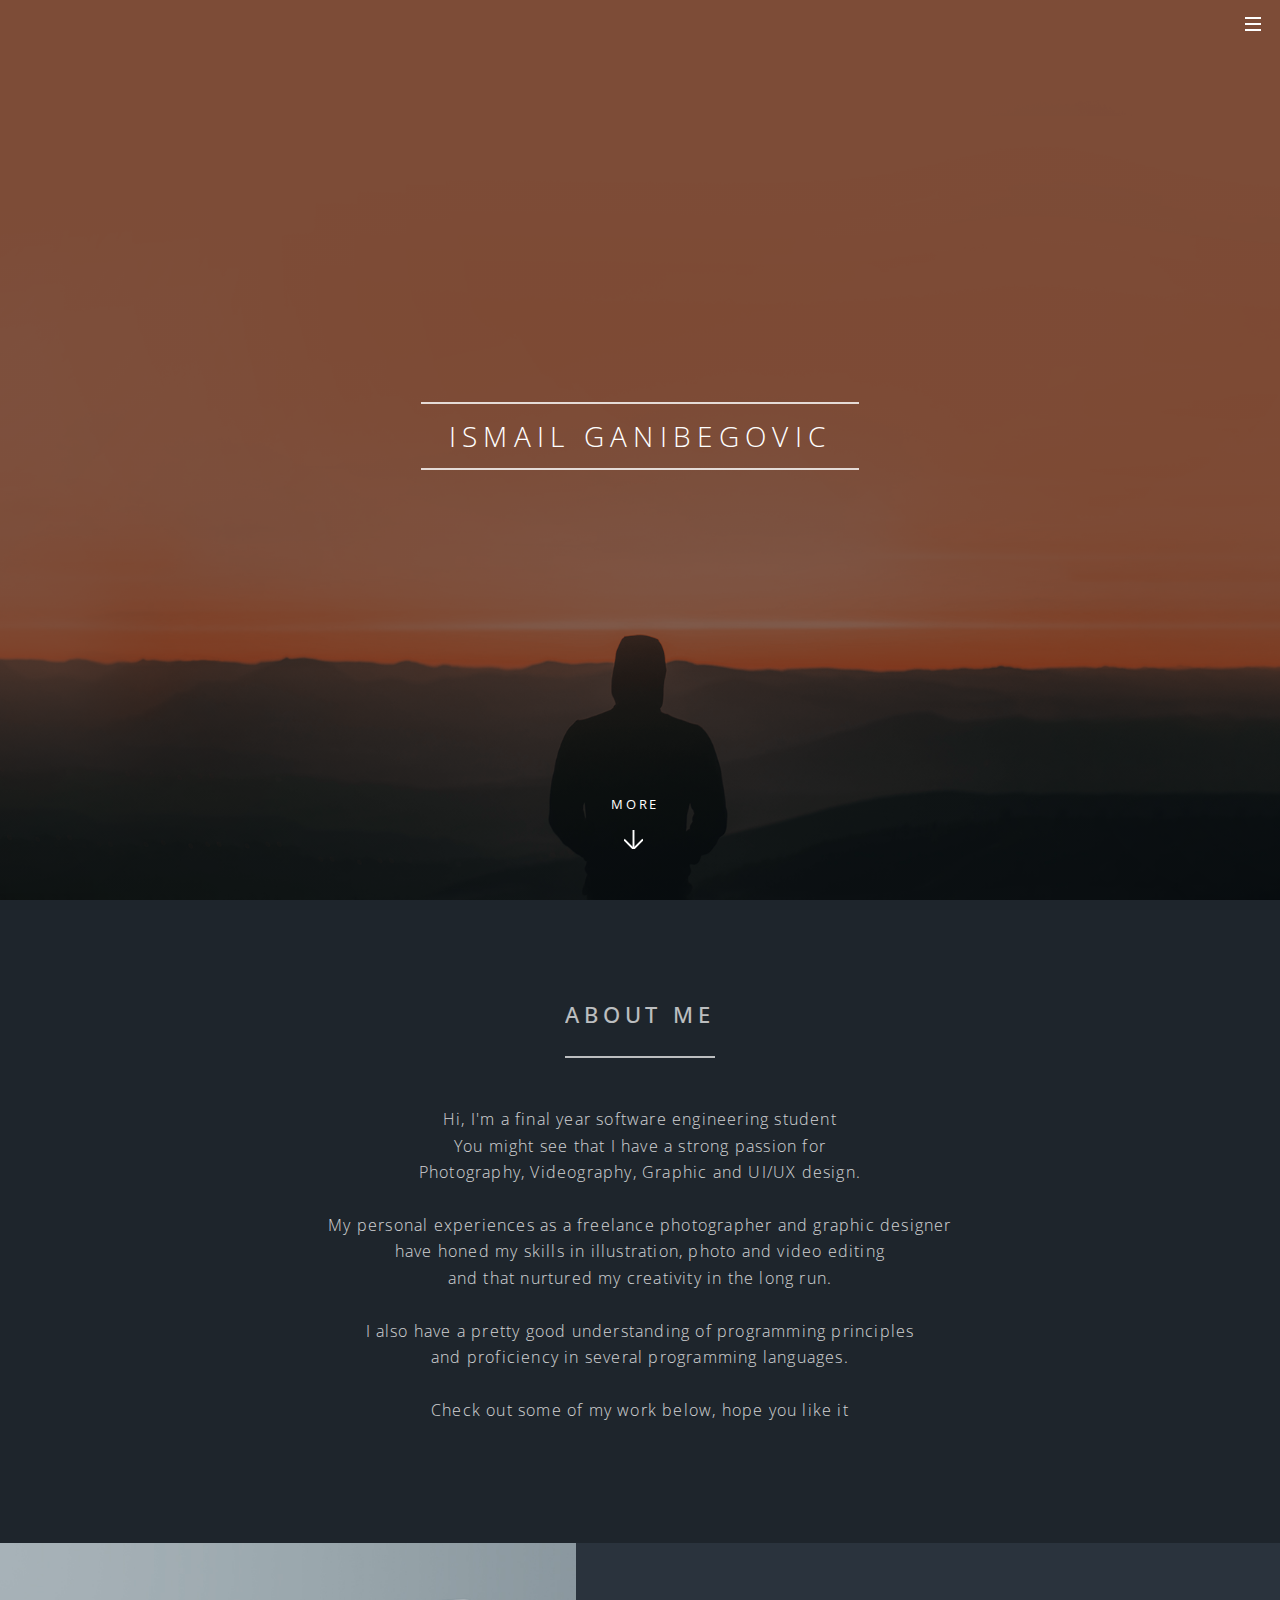
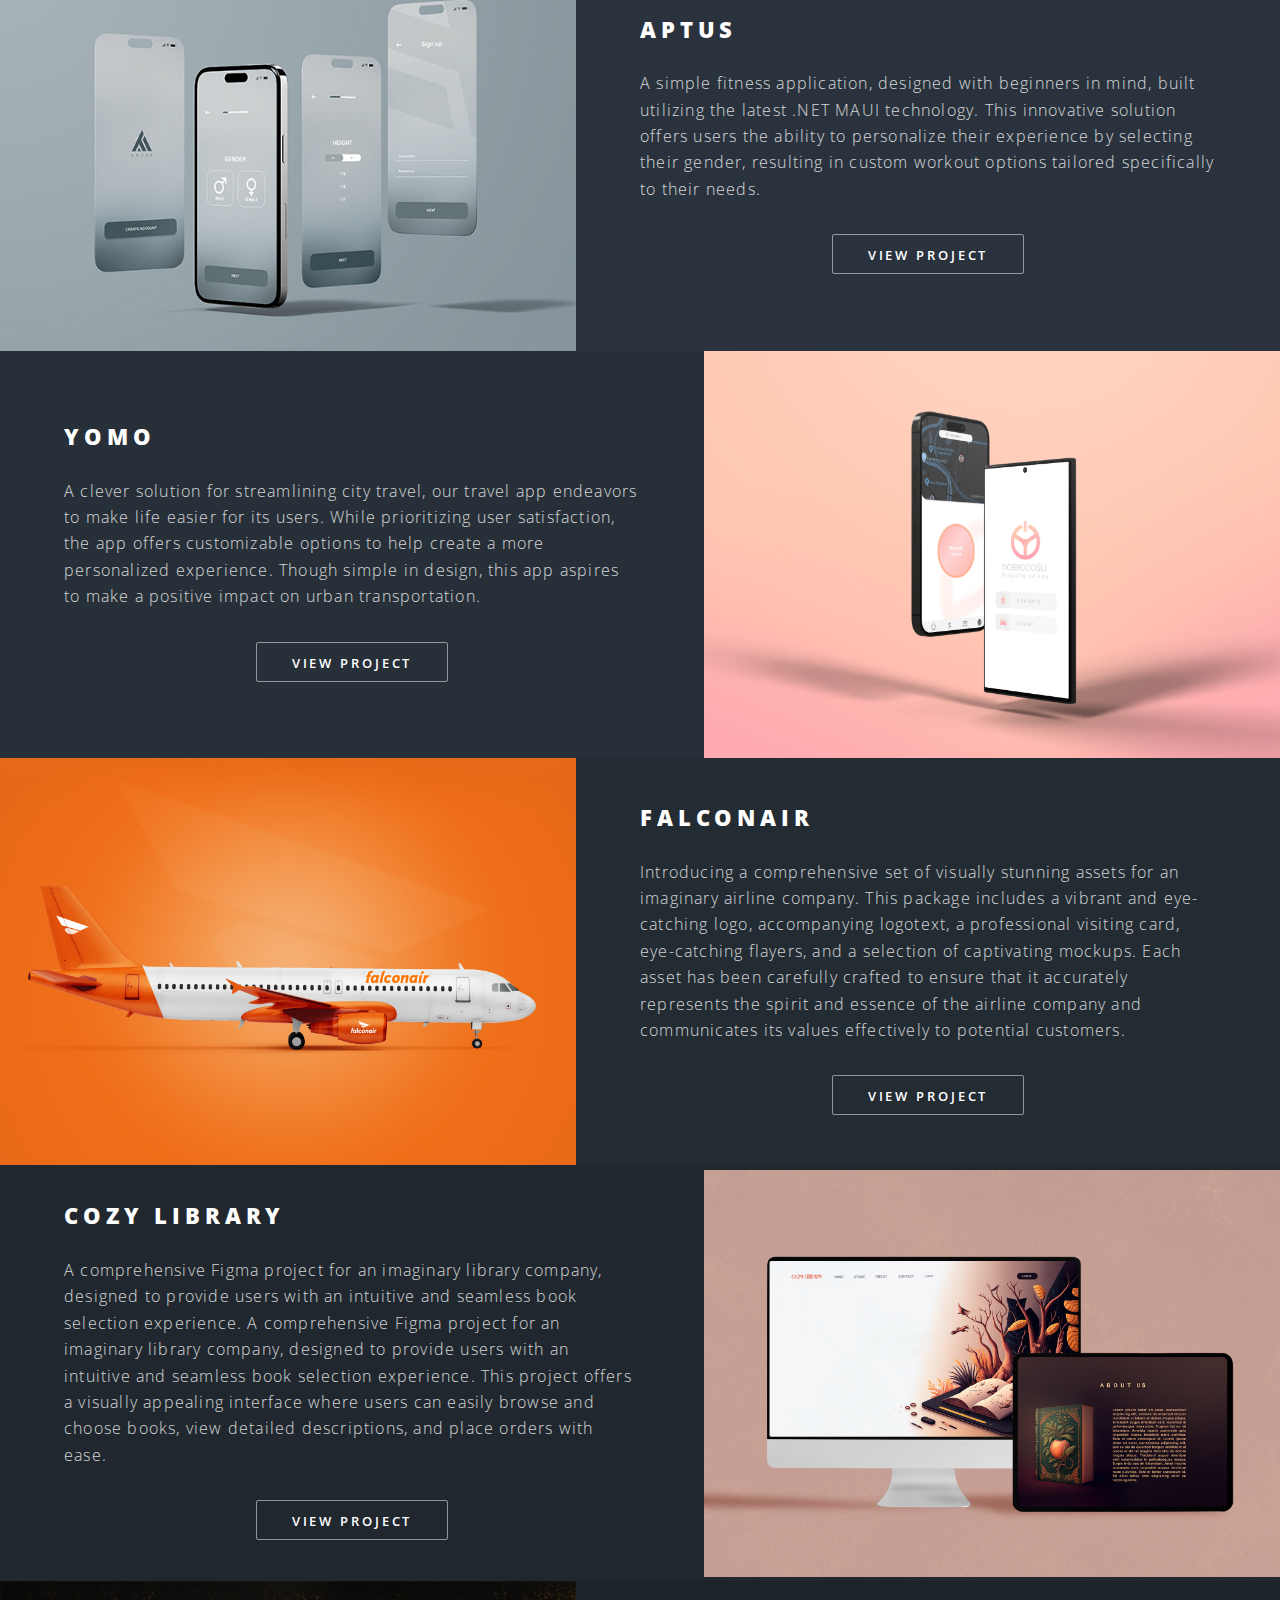
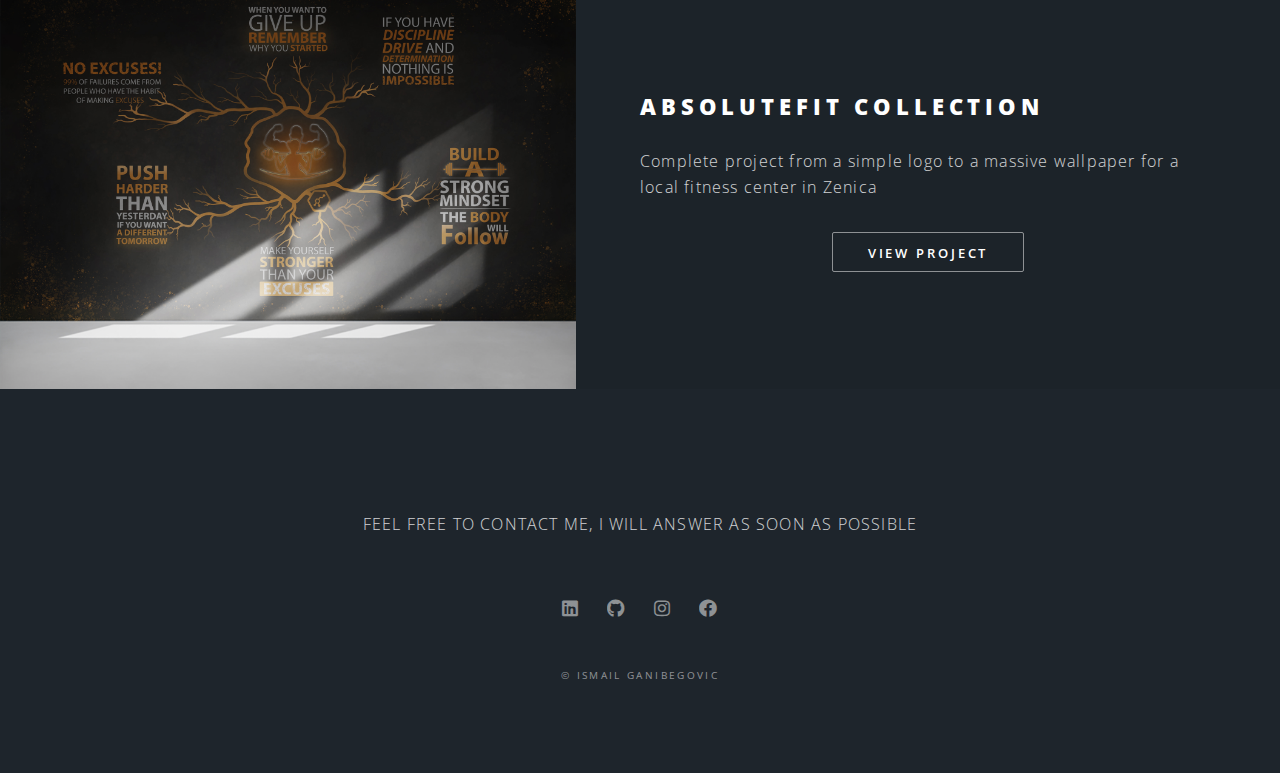
<file: index.html>
<!DOCTYPE html>
<html>
  <head>
    <link
      href="https://www.dafontfree.net/embed/YXZlcnRhLWRlbW8tcGUtZXh0cmFib2xkLWl0YWxpYyZkYXRhLzMxOC9hLzE5MTM5NS9BdmVydGFEZW1vUEUtRXh0cmFib2xkSXRhbGljLm90Zg"
      rel="stylesheet"
      type="text/css"
    />
    <title>IsmailGanibegovic</title>
    <meta charset="utf-8" />
    <meta
      name="viewport"
      content="width=device-width, initial-scale=1, user-scalable=no"
    />
    <link rel="stylesheet" href="assets/css/main.css" />
    <noscript
      ><link rel="stylesheet" href="assets/css/noscript.css"
    /></noscript>
  </head>
  <body class="landing is-preload">
    <!-- Page Wrapper -->
    <div id="page-wrapper">
      <!-- Header -->
      <header id="header" class="alt">
        <h1><a href="index.html">Ismail Ganibegovic</a></h1>
        <nav id="nav">
          <ul>
            <li class="special">
              <a href="#menu" class="menuToggle"><span></span></a>
              <div id="menu">
                <ul>
                  <li><a href="index.html">Home</a></li>
                  <li><a href="#one">About</a></li>
                  <li><a href="aptus.html">Aptus</a></li>
                  <li><a href="yomo.html">Yomo</a></li>
                  <li><a href="falconair.html">Falcon Air</a></li>
                  <li><a href="cozylibrary.html">Cozy Library</a></li>
                  <li><a href="absolutefit.html">Absolutefit</a></li>
                  <li><a href="#footer">Contact</a></li>
                </ul>
              </div>
            </li>
          </ul>
        </nav>
      </header>

      <!-- Banner -->
      <section id="banner">
        <div class="inner">
          <h2>Ismail Ganibegovic</h2>
          <!-- <ul class="actions special">
            <li><a href="#" class="button primary">Activate</a></li>
          </ul> -->
        </div>
        <a href="#one" class="more scrolly">MORE</a>
      </section>

      <!-- One -->
      <section
        id="one"
        class="wrapper style1 special"
        style="scroll-behavior: smooth"
      >
        <div class="inner">
          <header class="major">
            <h2>About Me<br /></h2>
            <p>
              <br />
              Hi, I'm a final year software engineering student<br />
              You might see that I have a strong passion for <br />
              Photography, Videography, Graphic and UI/UX design. <br />
              <br />
              My personal experiences as a freelance photographer and graphic
              designer<br />
              have honed my skills in illustration, photo and video editing
              <br />
              and that nurtured my creativity in the long run. <br />
              <br />
              I also have a pretty good understanding of programming
              principles<br />
              and proficiency in several programming languages.<br />
              <br />
              Check out some of my work below, hope you like it <br />
            </p>
          </header>
        </div>
      </section>

      <!-- Two -->
      <section id="two" class="wrapper alt style2">
        <section class="spotlight">
          <div class="image"><img src="images/pic01.jpg" alt="" /></div>
          <div class="content">
            <h2>Aptus</h2>
            <p>
              A simple fitness application, designed with beginners in mind,
              built utilizing the latest .NET MAUI technology. This innovative
              solution offers users the ability to personalize their experience
              by selecting their gender, resulting in custom workout options
              tailored specifically to their needs.
            </p>
            <ul class="actions special">
              <li>
                <a href="aptus.html" class="button primary">View Project</a>
              </li>
            </ul>
          </div>
        </section>

        <section class="spotlight">
          <div class="image"><img src="images/pic02.jpg" alt="" /></div>
          <div class="content">
            <h2>YOMO</h2>
            <p>
              A clever solution for streamlining city travel, our travel app
              endeavors to make life easier for its users. While prioritizing
              user satisfaction, the app offers customizable options to help
              create a more personalized experience. Though simple in design,
              this app aspires to make a positive impact on urban
              transportation.
            </p>
            <ul class="actions special">
              <li>
                <a href="yomo.html" class="button primary">View Project</a>
              </li>
            </ul>
          </div>
        </section>

        <section class="spotlight">
          <div class="image"><img src="images/pic03.jpg" alt="" /></div>
          <div class="content">
            <h2>FALCONAIR</h2>
            <p>
              Introducing a comprehensive set of visually stunning assets for an
              imaginary airline company. This package includes a vibrant and
              eye-catching logo, accompanying logotext, a professional visiting
              card, eye-catching flayers, and a selection of captivating
              mockups. Each asset has been carefully crafted to ensure that it
              accurately represents the spirit and essence of the airline
              company and communicates its values effectively to potential
              customers.
            </p>
            <ul class="actions special">
              <li>
                <a href="falconair.html" class="button primary">View Project</a>
              </li>
            </ul>
          </div>
        </section>

        <section class="spotlight">
          <div class="image"><img src="images/pic04.jpg" alt="" /></div>
          <div class="content">
            <h2>Cozy Library</h2>
            <p>
              A comprehensive Figma project for an imaginary library company,
              designed to provide users with an intuitive and seamless book
              selection experience. A comprehensive Figma project for an
              imaginary library company, designed to provide users with an
              intuitive and seamless book selection experience. This project
              offers a visually appealing interface where users can easily
              browse and choose books, view detailed descriptions, and place
              orders with ease.
            </p>

            <ul class="actions special">
              <li>
                <a href="cozylibrary.html" class="button primary"
                  >View Project</a
                >
              </li>
            </ul>
          </div>
        </section>

        <section class="spotlight">
          <div class="image"><img src="images/pic05.jpg" alt="" /></div>
          <div class="content">
            <h2>Absolutefit Collection</h2>
            <p>
              Complete project from a simple logo to a massive wallpaper for a
              local fitness center in Zenica
            </p>
            <ul class="actions special">
              <li>
                <a href="absolutefit.html" class="button primary"
                  >View Project</a
                >
              </li>
            </ul>
          </div>
        </section>
      </section>

      <!-- Footer -->
      <footer id="footer">
        <ul class="icons">
          <p>
            <br />
            FEEL FREE TO CONTACT ME, I WILL ANSWER AS SOON AS POSSIBLE <br />
            <br />
          </p>
          <li>
            <a
              href="https://www.linkedin.com/in/ismail-ganibegovi%C4%87/"
              class="icon brands fa-linkedin"
              ><span class="label">LinkedIn</span></a
            >
          </li>
          <li>
            <a
              href="https://github.com/GanibegovicIsmail"
              class="icon brands fa-github"
              ><span class="label">Facebook</span></a
            >
          </li>
          <li>
            <a
              href="https://www.instagram.com/ganibegovicismail/"
              class="icon brands fa-instagram"
              ><span class="label">Instagram</span></a
            >
          </li>
          <li>
            <a
              href="https://www.facebook.com/ganibegovicismail/"
              class="icon brands fa-facebook"
              ><span class="label">Facebook</span></a
            >
          </li>
        </ul>
        <ul class="copyright">
          <li>&copy; Ismail Ganibegovic</li>
        </ul>
      </footer>
    </div>

    <!-- Scripts -->
    <script src="assets/js/jquery.min.js"></script>
    <script src="assets/js/jquery.scrollex.min.js"></script>
    <script src="assets/js/jquery.scrolly.min.js"></script>
    <script src="assets/js/browser.min.js"></script>
    <script src="assets/js/breakpoints.min.js"></script>
    <script src="assets/js/util.js"></script>
    <script src="assets/js/main.js"></script>
  </body>
</html>
</file>
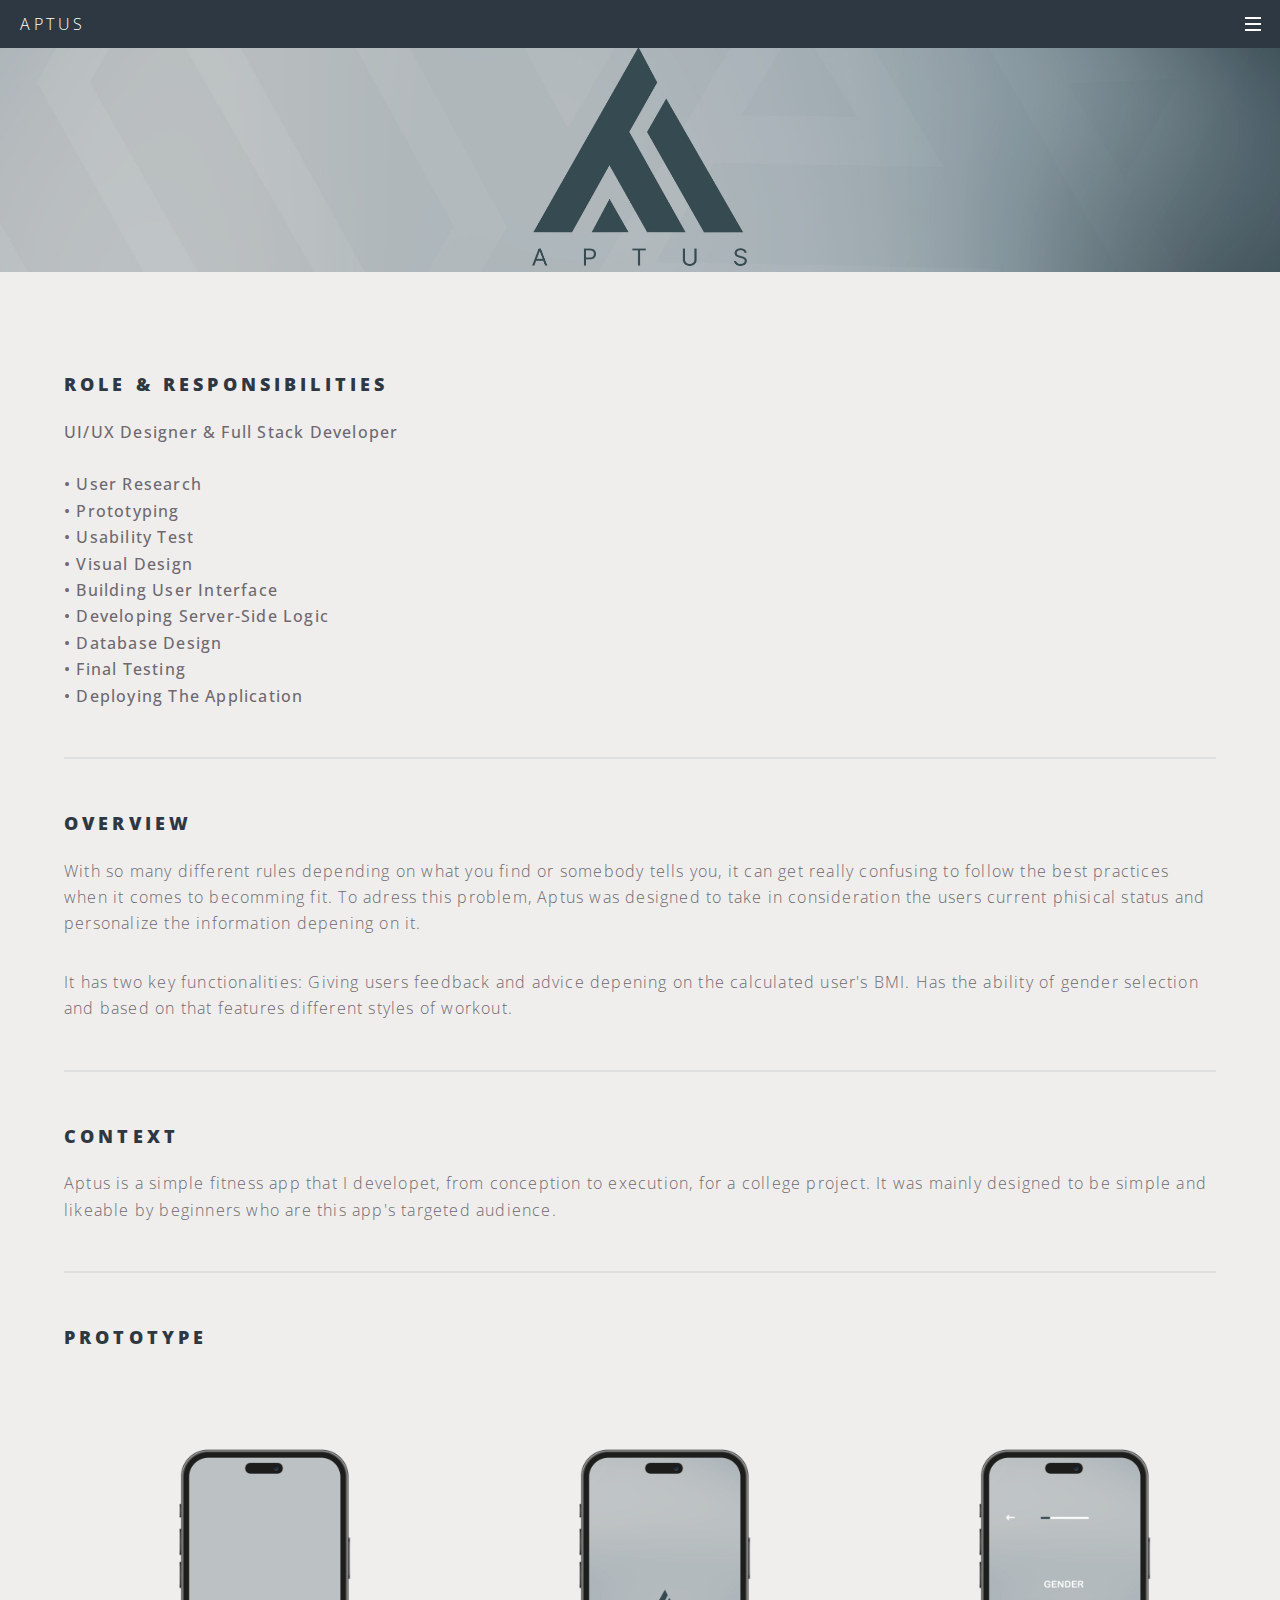
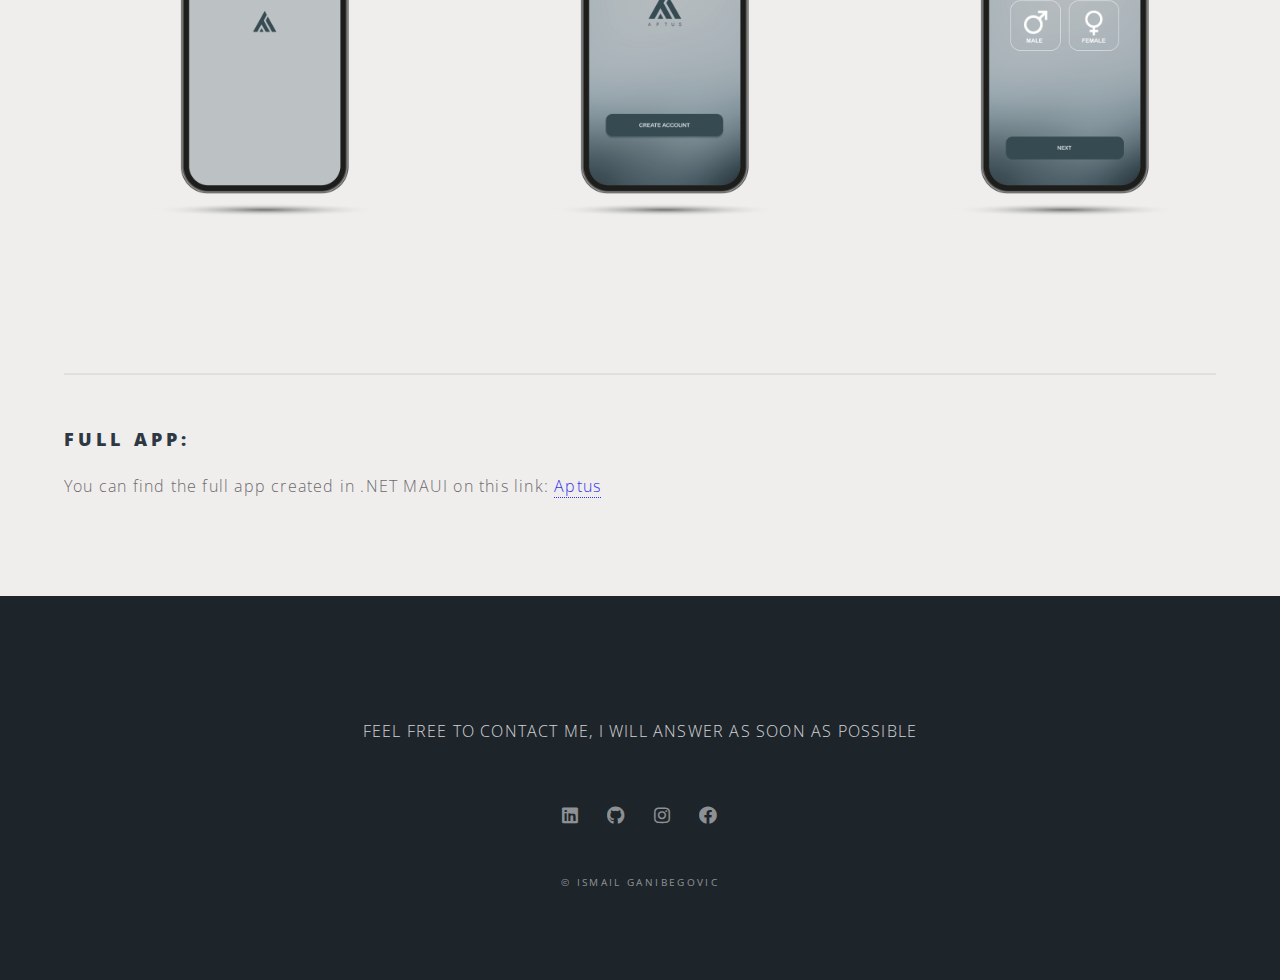
<file: aptus.html>
<!DOCTYPE html>
<html>
  <head>
    <style>
      @media only screen and (max-width: 767px) {
        header h2 {
          font-size: 1em;
        }
        header p {
          font-size: 1.2em;
        }
      }
      .aptusnaslov a {
        color: white;
      }

      .scrollable-images {
        display: flex;
        overflow-x: scroll;
        white-space: nowrap;
      }
      .scrollable-images::-webkit-scrollbar {
        width: 1px;
        height: 8px;
        background-color: #f5f5f5;
      }
      ::-webkit-scrollbar-thumb {
        background: rgb(229, 85, 109);
      }

      /* Handle on hover */
      ::-webkit-scrollbar-thumb:hover {
        background: #555;
      }
      .scrollable-images img {
        height: 400px;
        margin: 50px 0px 50px 0px;
        opacity: 1;
        transition: opacity 1s ease-in-out;
      }
      .scrollable-images img.scrolling {
        opacity: 0;
        animation: fadeOut 0.2 ease-in-out forwards;
      }
      @keyframes fadeOut {
        from {
          opacity: 1;
        }
        to {
          opacity: 0;
        }
      }
    </style>
    <title>IsmailGanibegovic</title>
    <meta charset="utf-8" />
    <meta
      name="viewport"
      content="width=device-width, initial-scale=1, user-scalable=no"
    />
    <link rel="stylesheet" href="assets/css/main.css" />
    <noscript
      ><link rel="stylesheet" href="assets/css/noscript.css"
    /></noscript>
  </head>
  <body class="is-preload">
    <!-- Page Wrapper -->
    <div id="page-wrapper">
      <!-- Header -->
      <header id="header">
        <h1 class="aptusnaslov"><a href="aptus.html">Aptus</a></h1>
        <nav id="nav">
          <ul>
            <li class="special">
              <a href="#menu" class="menuToggle"><span></span></a>
              <div id="menu">
                <ul>
                  <li><a href="index.html">Home</a></li>
                  <li><a href="index.html#one">About</a></li>
                  <li><a href="aptus.html">Aptus</a></li>
                  <li><a href="yomo.html">Yomo</a></li>
                  <li><a href="falconair.html">Falcon Air</a></li>
                  <li><a href="cozylibrary.html">Cozy Library</a></li>
                  <li><a href="absolutefit.html">Absolutefit</a></li>
                  <li><a href="#footer">Contact</a></li>
                </ul>
              </div>
            </li>
          </ul>
        </nav>
      </header>

      <!-- Main -->
      <article id="main">
        <header
          style="
            position: relative;
            background-image: url(images/aptusbanner.jpg);
            background-size: cover;
            scale: 100%;
          "
        ></header>
        <!-- 
        <header style="position: relative; border: none; background-color:rgb(255, 142, 161)">
          <img
            src="images/aptusbanner.jpg"
            style="width: 100%; height: 100%; max-width: 100%; max-height: 100%; border: none;"
          />
          <div
            style="
              position: absolute;
              top: 50%;
              left: 50%;
              transform: translate(-50%, -50%);
              text-align: center;
            "
          >
            <h2 style="margin: 0">APTUS</h2>
            <p style="margin: 0">Fitness App For Beginners</p>
          </div>
        </header>  -->

        <section class="wrapper style5">
          <div class="inner">
            <h3>Role & Responsibilities</h3>
            <p class="role">
              UI/UX Designer & Full Stack Developer <br />
              <br />
              • User Research <br />
              • Prototyping <br />
              • Usability Test <br />
              • Visual Design <br />
              • Building User Interface <br />
              • Developing Server-Side Logic <br />
              • Database Design <br />
              • Final Testing <br />
              • Deploying The Application
            </p>

            <hr />

            <h3>Overview</h3>
            <p class="overview">
              With so many different rules depending on what you find or
              somebody tells you, it can get really confusing to follow the best
              practices when it comes to becomming fit. To adress this problem,
              Aptus was designed to take in consideration the users current
              phisical status and personalize the information depening on it.
            </p>

            <p>
              It has two key functionalities: Giving users feedback and advice
              depening on the calculated user's BMI. Has the ability of gender
              selection and based on that features different styles of workout.
            </p>

            <hr />

            <h3>Context</h3>
            <p>
              Aptus is a simple fitness app that I developet, from conception to
              execution, for a college project. It was mainly designed to be
              simple and likeable by beginners who are this app's targeted
              audience.
            </p>

            <hr />

            <h3>Prototype</h3>

            <div class="scrollable-images">
              <img src="images/aptus1.jpg" alt="Image 1" />
              <img src="images/aptus2.jpg" alt="Image 2" />
              <img src="images/aptus3.jpg" alt="Image 3" />
              <img src="images/aptus4.jpg" alt="Image 4" />
              <img src="images/aptus5.jpg" alt="Image 5" />
              <img src="images/aptus6.jpg" alt="Image 6" />
              <img src="images/aptus7.jpg" alt="Image 7" />
              <img src="images/aptus8.jpg" alt="Image 8" />
              <img src="images/aptus9.jpg" alt="Image 9" />
              <img src="images/aptus10.jpg" alt="Image 10" />
              <img src="images/aptus11.jpg" alt="Image 10" />
              <img src="images/aptus12.jpg" alt="Image 10" />
            </div>

            <br />
            <br />
            <hr />
            <h3>Full App:</h3>
            <p>
              You can find the full app created in .NET MAUI on this link:
              <a
                class="link"
                href="https://github.com/GanibegovicIsmail/Aptus-Fitness-App"
                >Aptus</a
              >
            </p>
          </div>
        </section>
      </article>

      <!-- Footer -->
      <footer id="footer">
        <ul class="icons">
          <p>
            <br />
            FEEL FREE TO CONTACT ME, I WILL ANSWER AS SOON AS POSSIBLE<br />
            <br />
          </p>
          <li>
            <a
              href="https://www.linkedin.com/in/ismail-ganibegovi%C4%87/"
              class="icon brands fa-linkedin"
              ><span class="label">LinkedIn</span></a
            >
          </li>
          <li>
            <a
              href="https://github.com/GanibegovicIsmail"
              class="icon brands fa-github"
              ><span class="label">Github</span></a
            >
          </li>
          <li>
            <a
              href="https://www.facebook.com/ganibegovicismail/"
              class="icon brands fa-instagram"
              ><span class="label">Instagram</span></a
            >
          </li>
          <li>
            <a
              href="https://www.facebook.com/hemuli.7/"
              class="icon brands fa-facebook"
              ><span class="label">Facebook</span></a
            >
          </li>
        </ul>
        <ul class="copyright">
          <li>&copy; Ismail Ganibegovic</li>
        </ul>
      </footer>
    </div>

    <!-- Scripts -->
    <script src="assets/js/jquery.min.js"></script>
    <script src="assets/js/jquery.scrollex.min.js"></script>
    <script src="assets/js/jquery.scrolly.min.js"></script>
    <script src="assets/js/browser.min.js"></script>
    <script src="assets/js/breakpoints.min.js"></script>
    <script src="assets/js/util.js"></script>
    <script src="assets/js/main.js"></script>
  </body>
</html>
</file>
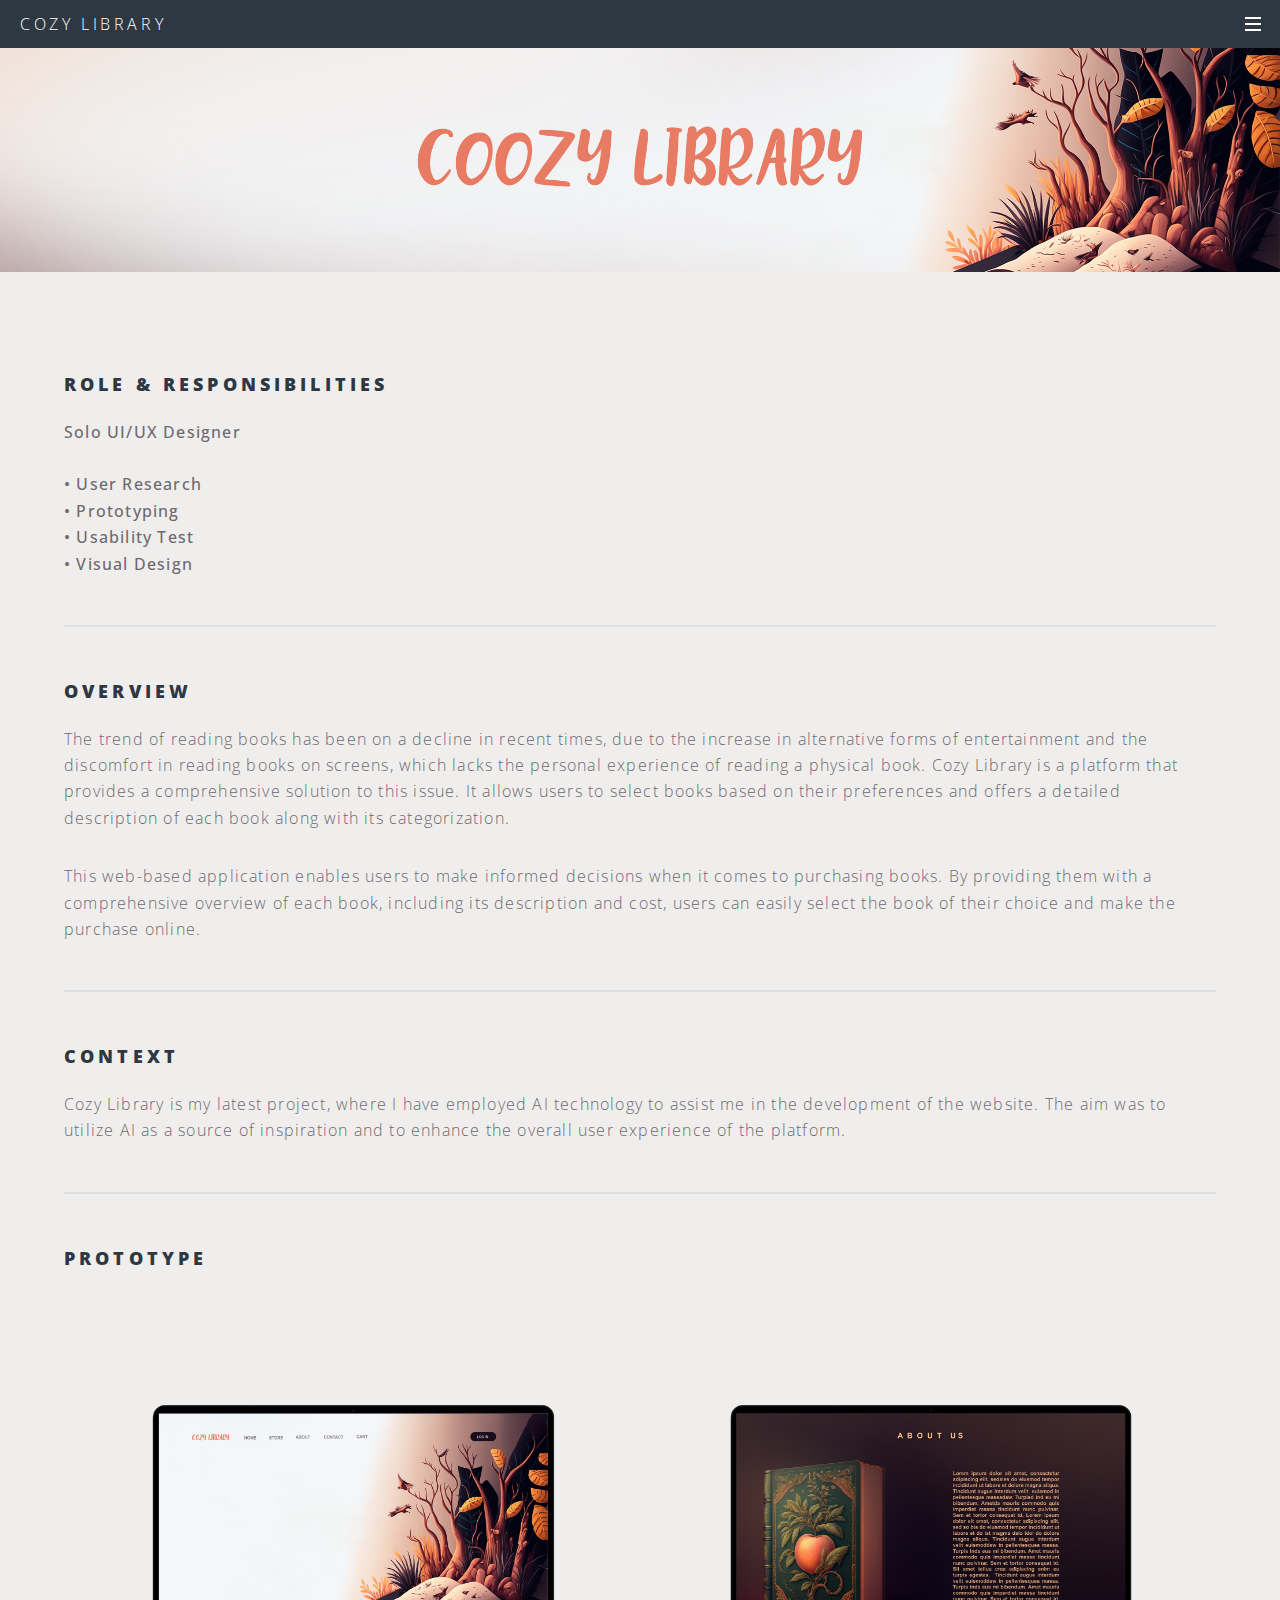
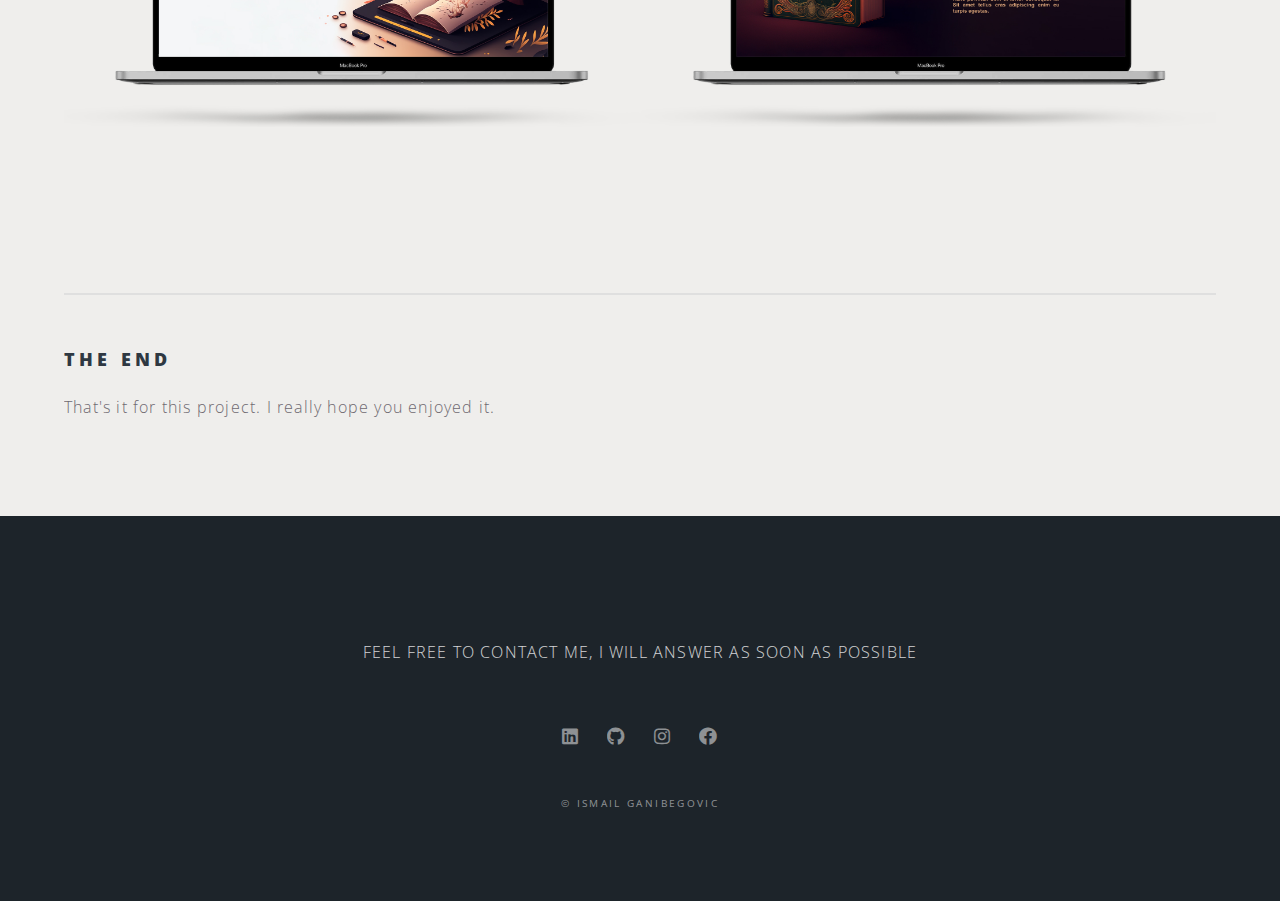
<file: cozylibrary.html>
<!DOCTYPE html>
<html>
  <head>
    <style>
      @media only screen and (max-width: 767px) {
        header h2 {
          font-size: 1em;
        }
        header p {
          font-size: 1.2em;
        }
      }
      .aptusnaslov a {
        color: white;
      }

      .scrollable-images {
        display: flex;
        overflow-x: scroll;
        white-space: nowrap;
      }
      .scrollable-images::-webkit-scrollbar {
        width: 1px;
        height: 8px;
        background-color: #f5f5f5;
      }
      ::-webkit-scrollbar-thumb {
        background: rgb(229, 85, 109);
      }

      /* Handle on hover */
      ::-webkit-scrollbar-thumb:hover {
        background: #555;
      }
      .scrollable-images img {
        height: 400px;
        margin: 50px 0px 50px 0px;
        opacity: 1;
        transition: opacity 1s ease-in-out;
      }
      .scrollable-images img.scrolling {
        opacity: 0;
        animation: fadeOut 0.2 ease-in-out forwards;
      }
      @keyframes fadeOut {
        from {
          opacity: 1;
        }
        to {
          opacity: 0;
        }
      }
    </style>
    <title>IsmailGanibegovic</title>
    <meta charset="utf-8" />
    <meta
      name="viewport"
      content="width=device-width, initial-scale=1, user-scalable=no"
    />
    <link rel="stylesheet" href="assets/css/main.css" />
    <noscript
      ><link rel="stylesheet" href="assets/css/noscript.css"
    /></noscript>
  </head>
  <body class="is-preload">
    <!-- Page Wrapper -->
    <div id="page-wrapper">
      <!-- Header -->
      <header id="header">
        <h1 class="aptusnaslov"><a href="cozylibrary.html">Cozy Library</a></h1>
        <nav id="nav">
          <ul>
            <li class="special">
              <a href="#menu" class="menuToggle"><span></span></a>
              <div id="menu">
                <ul>
                  <li><a href="index.html">Home</a></li>
                  <li><a href="index.html#one">About</a></li>
                  <li><a href="aptus.html">Aptus</a></li>
                  <li><a href="yomo.html">Yomo</a></li>
                  <li><a href="falconair.html">Falcon Air</a></li>
                  <li><a href="cozylibrary.html">Cozy Library</a></li>
                  <li><a href="absolutefit.html">Absolutefit</a></li>
                  <li><a href="#footer">Contact</a></li>
                </ul>
              </div>
            </li>
          </ul>
        </nav>
      </header>

      <!-- Main -->
      <article id="main">
        <header
          style="
            position: relative;
            background-image: url(images/cozylibrarybanner.jpg);
            background-size: cover;
            scale: 100%;
          "
        ></header>
        <!-- 
        <header style="position: relative; border: none; background-color:rgb(255, 142, 161)">
          <img
            src="images/aptusbanner.jpg"
            style="width: 100%; height: 100%; max-width: 100%; max-height: 100%; border: none;"
          />
          <div
            style="
              position: absolute;
              top: 50%;
              left: 50%;
              transform: translate(-50%, -50%);
              text-align: center;
            "
          >
            <h2 style="margin: 0">APTUS</h2>
            <p style="margin: 0">Fitness App For Beginners</p>
          </div>
        </header>  -->

        <section class="wrapper style5">
          <div class="inner">
            <h3>Role & Responsibilities</h3>
            <p class="role">
              Solo UI/UX Designer <br />
              <br />
              • User Research <br />
              • Prototyping <br />
              • Usability Test <br />
              • Visual Design
            </p>

            <hr />

            <h3>Overview</h3>
            <p class="overview">
              The trend of reading books has been on a decline in recent times,
              due to the increase in alternative forms of entertainment and the
              discomfort in reading books on screens, which lacks the personal
              experience of reading a physical book. Cozy Library is a platform
              that provides a comprehensive solution to this issue. It allows
              users to select books based on their preferences and offers a
              detailed description of each book along with its categorization.
            </p>

            <p>
              This web-based application enables users to make informed
              decisions when it comes to purchasing books. By providing them
              with a comprehensive overview of each book, including its
              description and cost, users can easily select the book of their
              choice and make the purchase online.
            </p>

            <hr />

            <h3>Context</h3>
            <p>
              Cozy Library is my latest project, where I have employed AI
              technology to assist me in the development of the website. The aim
              was to utilize AI as a source of inspiration and to enhance the
              overall user experience of the platform.
            </p>

            <hr />

            <h3>Prototype</h3>

            <div class="scrollable-images">
              <img src="images/cozy1.jpg" alt="Image 1" />
              <img src="images/cozy2.jpg" alt="Image 2" />
              <img src="images/cozy3.jpg" alt="Image 3" />
              <img src="images/cozy4.jpg" alt="Image 4" />
              <img src="images/cozy5.jpg" alt="Image 5" />
              <img src="images/cozy6.jpg" alt="Image 6" />
              <img src="images/cozy7.jpg" alt="Image 7" />
              <img src="images/cozy8.jpg" alt="Image 8" />
              <img src="images/cozy9.jpg" alt="Image 9" />
              <img src="images/cozy10.jpg" alt="Image 10" />
            </div>

            <br />
            <br />
            <hr />
            <h3>The End</h3>
            <p>That's it for this project. I really hope you enjoyed it.</p>
          </div>
        </section>
      </article>

      <!-- Footer -->
      <footer id="footer" style="background-color: ">
        <ul class="icons">
          <p>
            <br />
            FEEL FREE TO CONTACT ME, I WILL ANSWER AS SOON AS POSSIBLE<br />
            <br />
          </p>
          <li>
            <a
              href="https://www.linkedin.com/in/ismail-ganibegovi%C4%87/"
              class="icon brands fa-linkedin"
              ><span class="label">LinkedIn</span></a
            >
          </li>
          <li>
            <a
              href="https://github.com/GanibegovicIsmail"
              class="icon brands fa-github"
              ><span class="label">Github</span></a
            >
          </li>
          <li>
            <a
              href="https://www.instagram.com/ganibegovicismail/"
              class="icon brands fa-instagram"
              ><span class="label">Instagram</span></a
            >
          </li>
          <li>
            <a
              href="https://www.facebook.com/ganibegovicismail/"
              class="icon brands fa-facebook"
              ><span class="label">Facebook</span></a
            >
          </li>
        </ul>
        <ul class="copyright">
          <li>&copy; Ismail Ganibegovic</li>
        </ul>
      </footer>
    </div>

    <!-- Scripts -->
    <script src="assets/js/jquery.min.js"></script>
    <script src="assets/js/jquery.scrollex.min.js"></script>
    <script src="assets/js/jquery.scrolly.min.js"></script>
    <script src="assets/js/browser.min.js"></script>
    <script src="assets/js/breakpoints.min.js"></script>
    <script src="assets/js/util.js"></script>
    <script src="assets/js/main.js"></script>
  </body>
</html>
</file>
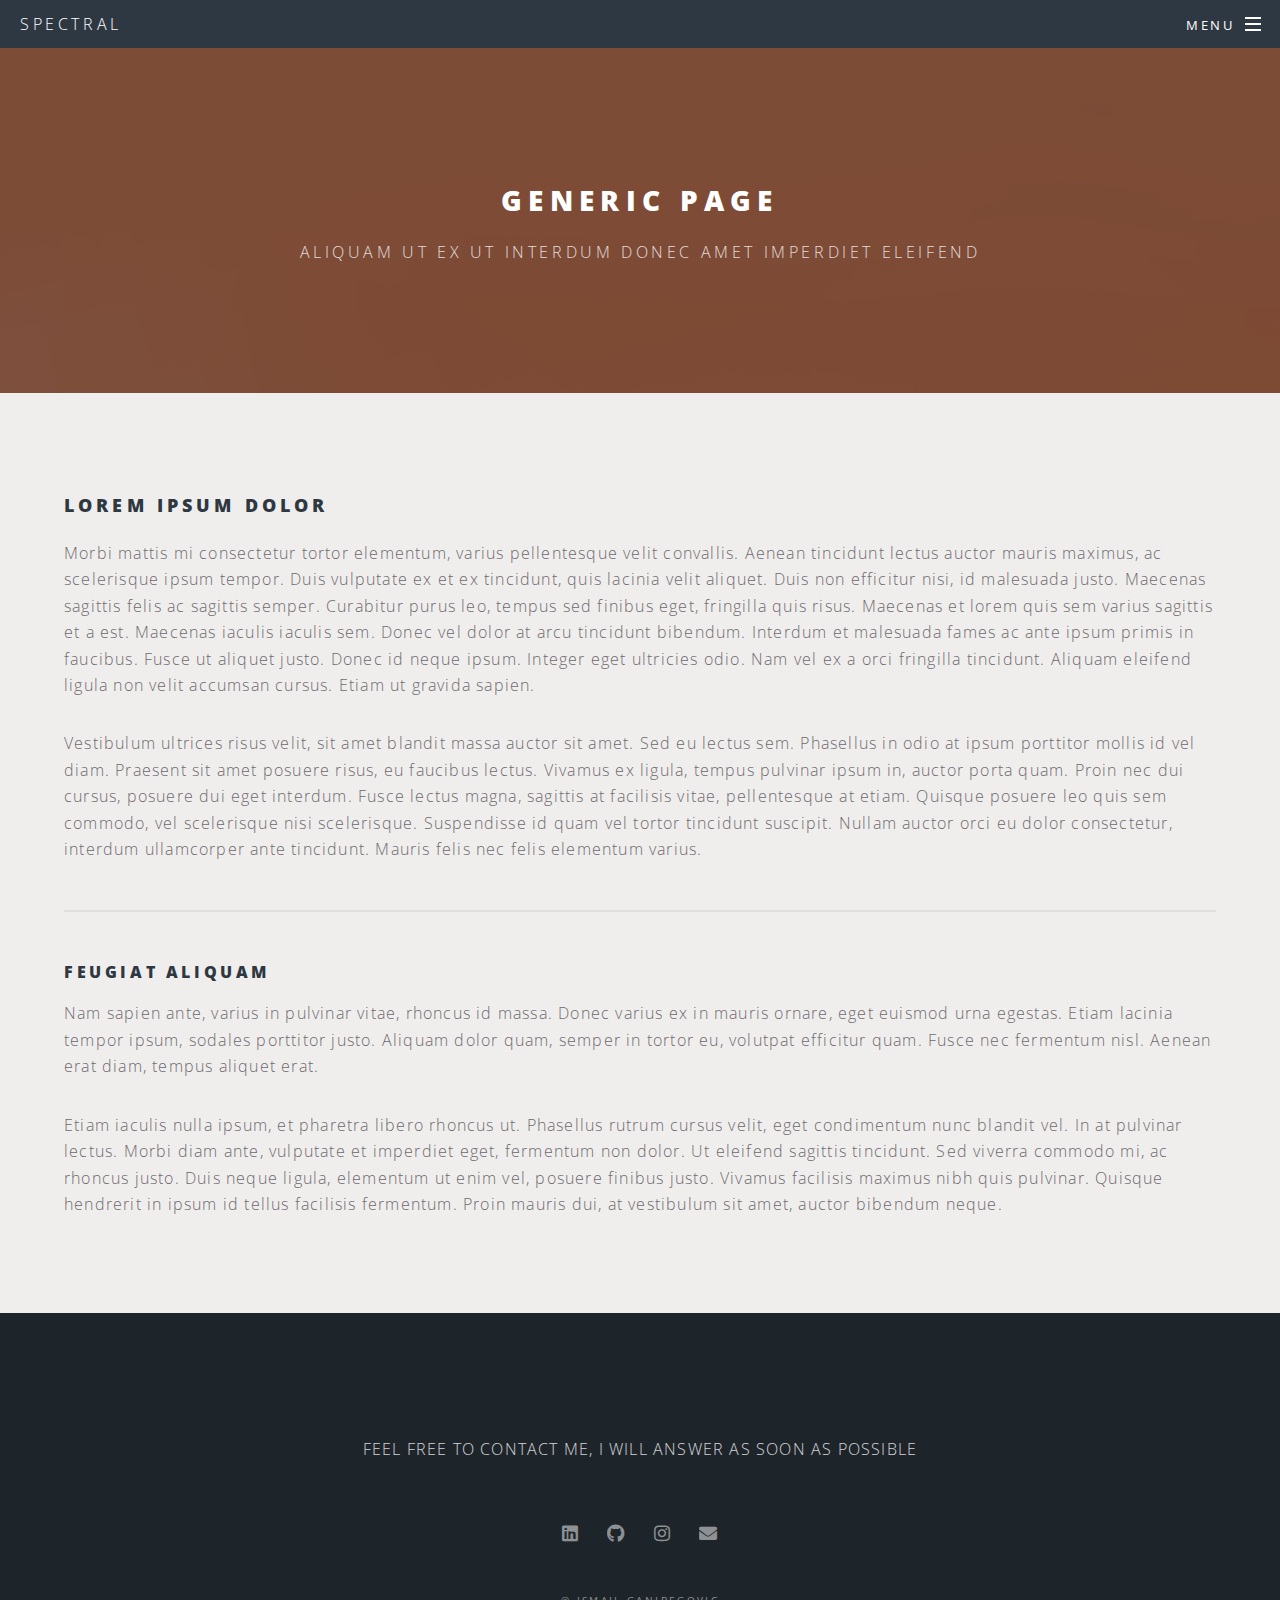
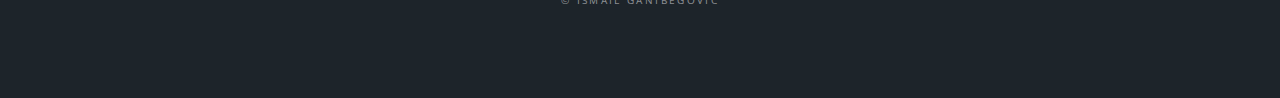
<file: generic.html>
<!DOCTYPE html>
<!--
	Spectral by HTML5 UP
	html5up.net | @ajlkn
	Free for personal and commercial use under the CCA 3.0 license (html5up.net/license)
-->
<html>
  <head>
    <title>Generic - Spectral by HTML5 UP</title>
    <meta charset="utf-8" />
    <meta
      name="viewport"
      content="width=device-width, initial-scale=1, user-scalable=no"
    />
    <link rel="stylesheet" href="assets/css/main.css" />
    <noscript
      ><link rel="stylesheet" href="assets/css/noscript.css"
    /></noscript>
  </head>
  <body class="is-preload">
    <!-- Page Wrapper -->
    <div id="page-wrapper">
      <!-- Header -->
      <header id="header">
        <h1><a href="index.html">Spectral</a></h1>
        <nav id="nav">
          <ul>
            <li class="special">
              <a href="#menu" class="menuToggle"><span>Menu</span></a>
              <div id="menu">
                <ul>
                  <li><a href="index.html">Home</a></li>
                  <li><a href="generic.html">Generic</a></li>
                  <li><a href="elements.html">Elements</a></li>
                  <li><a href="#">Sign Up</a></li>
                  <li><a href="#">Log In</a></li>
                </ul>
              </div>
            </li>
          </ul>
        </nav>
      </header>

      <!-- Main -->
      <article id="main">
        <header>
          <h2>Generic Page</h2>
          <p>Aliquam ut ex ut interdum donec amet imperdiet eleifend</p>
        </header>
        <section class="wrapper style5">
          <div class="inner">
            <h3>Lorem ipsum dolor</h3>
            <p>
              Morbi mattis mi consectetur tortor elementum, varius pellentesque
              velit convallis. Aenean tincidunt lectus auctor mauris maximus, ac
              scelerisque ipsum tempor. Duis vulputate ex et ex tincidunt, quis
              lacinia velit aliquet. Duis non efficitur nisi, id malesuada
              justo. Maecenas sagittis felis ac sagittis semper. Curabitur purus
              leo, tempus sed finibus eget, fringilla quis risus. Maecenas et
              lorem quis sem varius sagittis et a est. Maecenas iaculis iaculis
              sem. Donec vel dolor at arcu tincidunt bibendum. Interdum et
              malesuada fames ac ante ipsum primis in faucibus. Fusce ut aliquet
              justo. Donec id neque ipsum. Integer eget ultricies odio. Nam vel
              ex a orci fringilla tincidunt. Aliquam eleifend ligula non velit
              accumsan cursus. Etiam ut gravida sapien.
            </p>

            <p>
              Vestibulum ultrices risus velit, sit amet blandit massa auctor sit
              amet. Sed eu lectus sem. Phasellus in odio at ipsum porttitor
              mollis id vel diam. Praesent sit amet posuere risus, eu faucibus
              lectus. Vivamus ex ligula, tempus pulvinar ipsum in, auctor porta
              quam. Proin nec dui cursus, posuere dui eget interdum. Fusce
              lectus magna, sagittis at facilisis vitae, pellentesque at etiam.
              Quisque posuere leo quis sem commodo, vel scelerisque nisi
              scelerisque. Suspendisse id quam vel tortor tincidunt suscipit.
              Nullam auctor orci eu dolor consectetur, interdum ullamcorper ante
              tincidunt. Mauris felis nec felis elementum varius.
            </p>

            <hr />

            <h4>Feugiat aliquam</h4>
            <p>
              Nam sapien ante, varius in pulvinar vitae, rhoncus id massa. Donec
              varius ex in mauris ornare, eget euismod urna egestas. Etiam
              lacinia tempor ipsum, sodales porttitor justo. Aliquam dolor quam,
              semper in tortor eu, volutpat efficitur quam. Fusce nec fermentum
              nisl. Aenean erat diam, tempus aliquet erat.
            </p>

            <p>
              Etiam iaculis nulla ipsum, et pharetra libero rhoncus ut.
              Phasellus rutrum cursus velit, eget condimentum nunc blandit vel.
              In at pulvinar lectus. Morbi diam ante, vulputate et imperdiet
              eget, fermentum non dolor. Ut eleifend sagittis tincidunt. Sed
              viverra commodo mi, ac rhoncus justo. Duis neque ligula, elementum
              ut enim vel, posuere finibus justo. Vivamus facilisis maximus nibh
              quis pulvinar. Quisque hendrerit in ipsum id tellus facilisis
              fermentum. Proin mauris dui, at vestibulum sit amet, auctor
              bibendum neque.
            </p>
          </div>
        </section>
      </article>

      <!-- Footer -->
      <footer id="footer">
        <ul class="icons">
          <p>
            <br />
            FEEL FREE TO CONTACT ME, I WILL ANSWER AS SOON AS POSSIBLE<br />
            <br />
          </p>
          <li>
            <a href="#" class="icon brands fa-linkedin"
              ><span class="label">Twitter</span></a
            >
          </li>
          <li>
            <a href="#" class="icon brands fa-github"
              ><span class="label">Facebook</span></a
            >
          </li>
          <li>
            <a href="#" class="icon brands fa-instagram"
              ><span class="label">Instagram</span></a
            >
          </li>
          <li>
            <a href="#" class="icon solid fa-envelope"
              ><span class="label">Email</span></a
            >
          </li>
        </ul>
        <ul class="copyright">
          <li>&copy; Ismail Ganibegovic</li>
        </ul>
      </footer>
    </div>

    <!-- Scripts -->
    <script src="assets/js/jquery.min.js"></script>
    <script src="assets/js/jquery.scrollex.min.js"></script>
    <script src="assets/js/jquery.scrolly.min.js"></script>
    <script src="assets/js/browser.min.js"></script>
    <script src="assets/js/breakpoints.min.js"></script>
    <script src="assets/js/util.js"></script>
    <script src="assets/js/main.js"></script>
  </body>
</html>
</file>
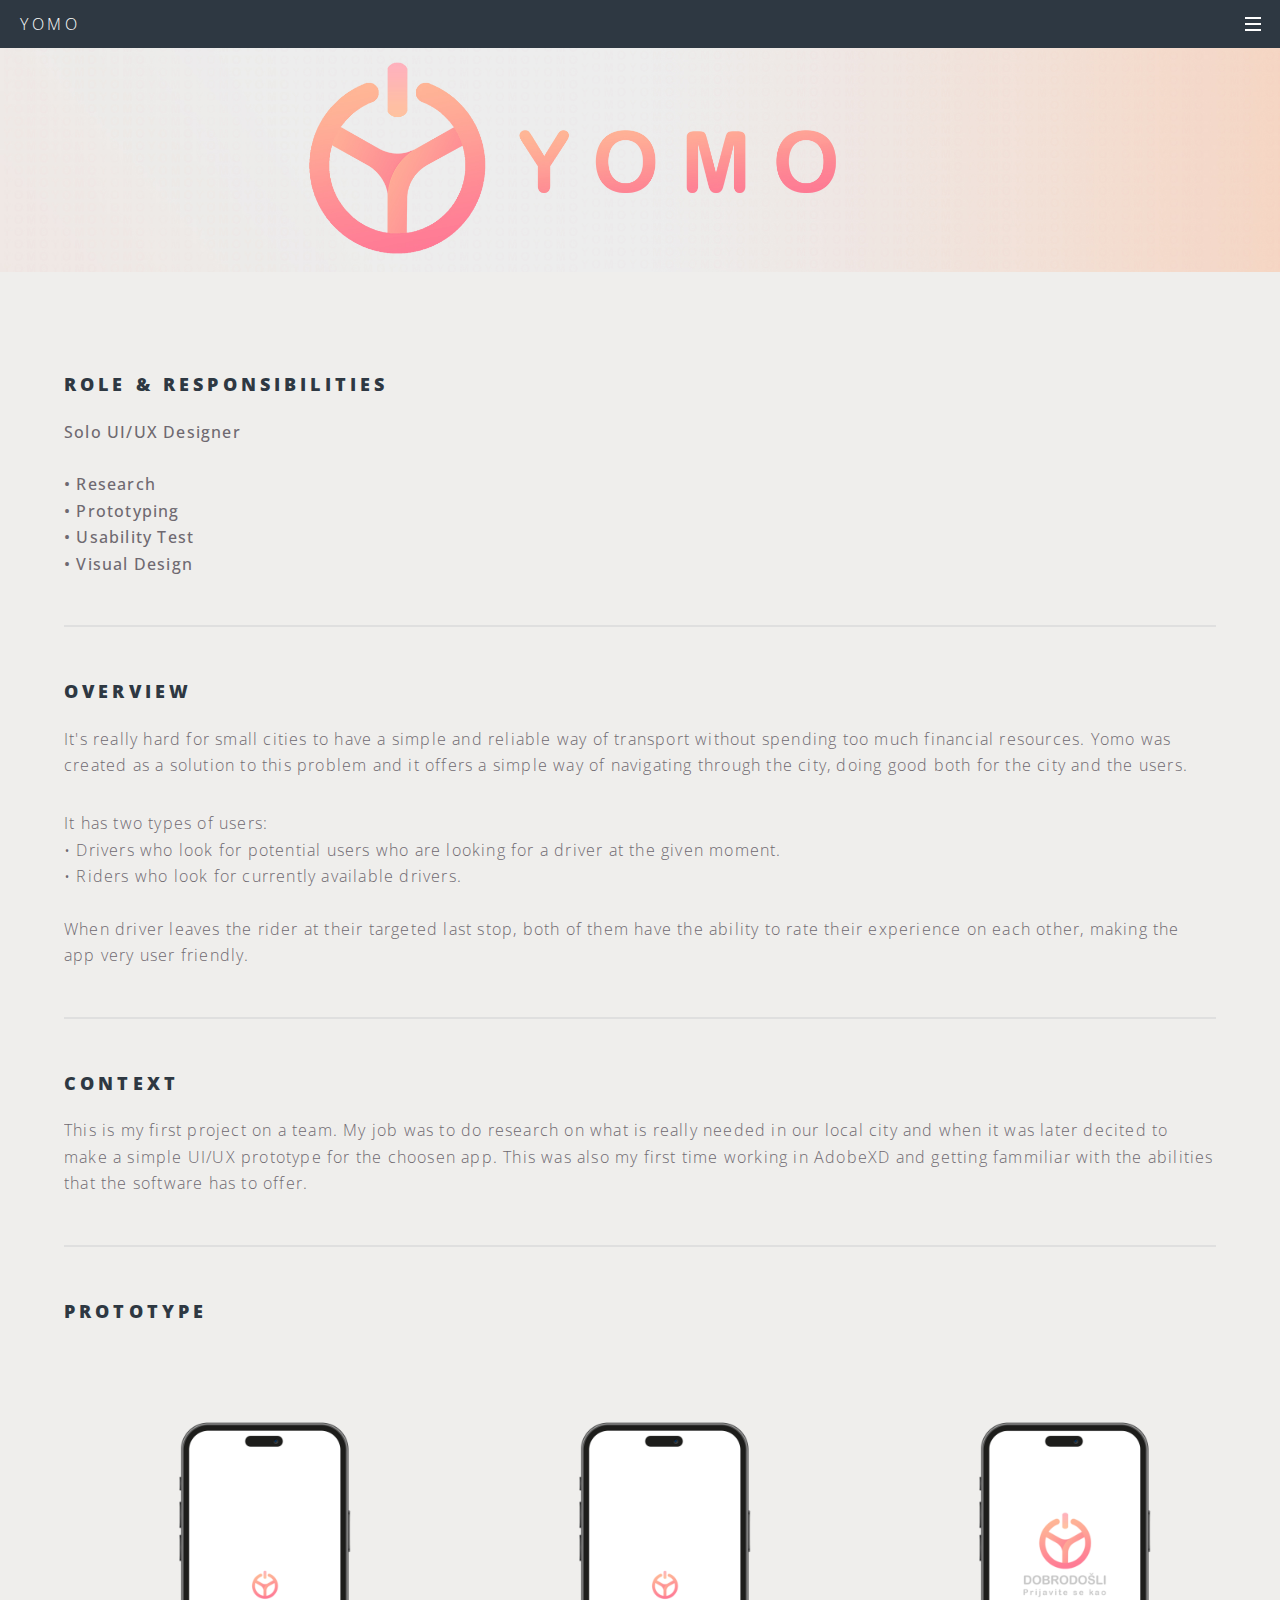
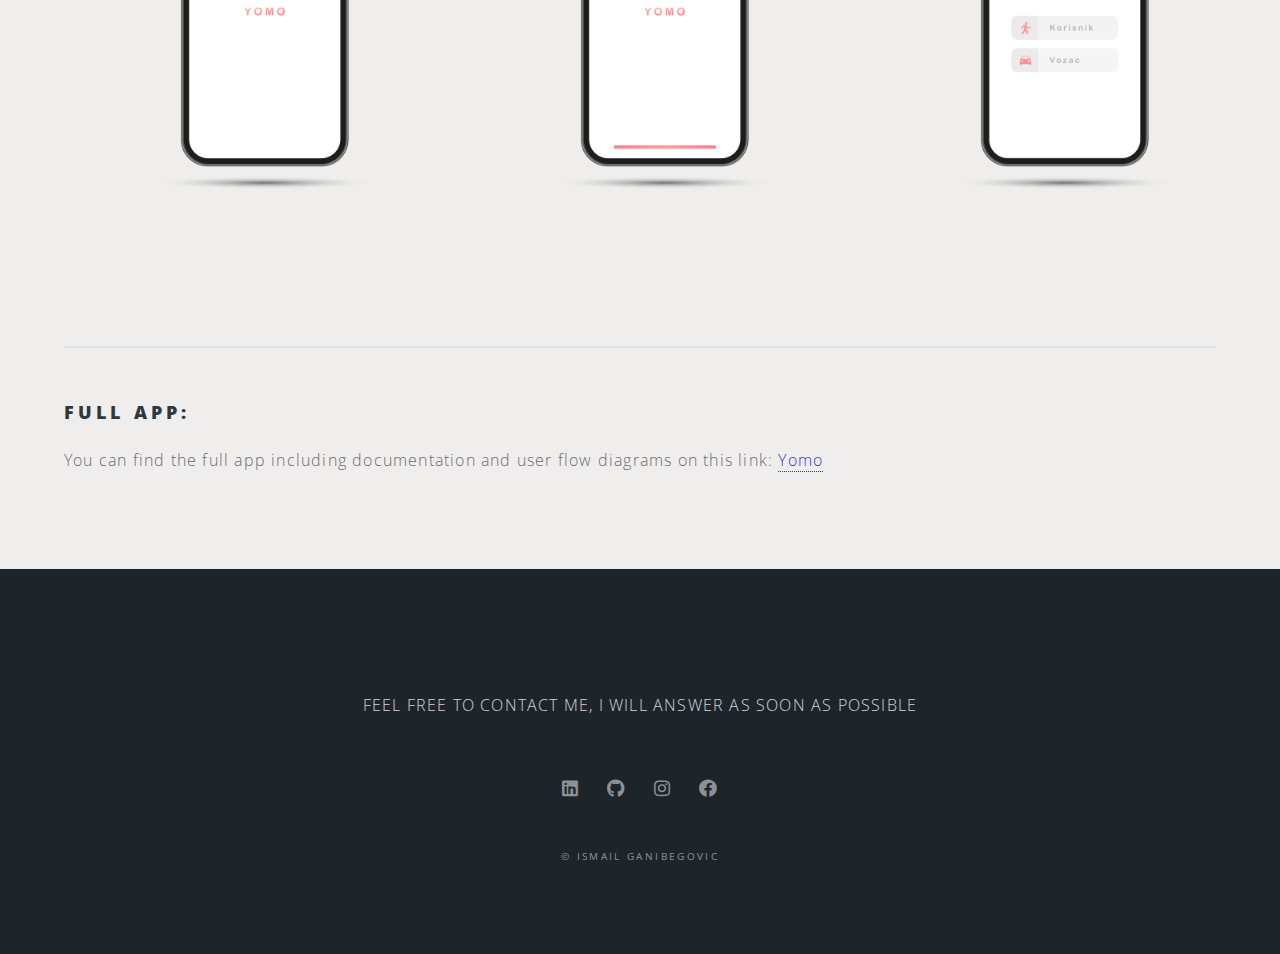
<file: yomo.html>
<!DOCTYPE html>
<html>
  <head>
    <style>
      @media only screen and (max-width: 767px) {
        header h2 {
          font-size: 1em;
        }
        header p {
          font-size: 1.2em;
        }
      }

      .aptusnaslov a {
        color: white;
      }

      .scrollable-images {
        display: flex;
        overflow-x: scroll;
        white-space: nowrap;
      }
      .scrollable-images::-webkit-scrollbar {
        width: 1px;
        height: 6px;
        background-color: #f5f5f5;
      }
      ::-webkit-scrollbar-thumb {
        background: rgb(229, 85, 109);
      }

      /* Handle on hover */
      ::-webkit-scrollbar-thumb:hover {
        background: #555;
      }
      .scrollable-images img {
        height: 400px;
        margin: 50px 0px 50px 0px;
        opacity: 1;
        transition: opacity 1s ease-in-out;
      }
      .scrollable-images img.scrolling {
        opacity: 0;
        animation: fadeOut 0.2 ease-in-out forwards;
      }
      @keyframes fadeOut {
        from {
          opacity: 1;
        }
        to {
          opacity: 0;
        }
      }
    </style>
    <title>IsmailGanibegovic</title>
    <meta charset="utf-8" />
    <meta
      name="viewport"
      content="width=device-width, initial-scale=1, user-scalable=no"
    />
    <link rel="stylesheet" href="assets/css/main.css" />
    <noscript
      ><link rel="stylesheet" href="assets/css/noscript.css"
    /></noscript>
  </head>
  <body class="is-preload">
    <!-- Page Wrapper -->
    <div id="page-wrapper">
      <!-- Header -->
      <header id="header">
        <h1 class="aptusnaslov"><a href="yomo.html">Yomo</a></h1>
        <nav id="nav">
          <ul>
            <li class="special">
              <a href="#menu" class="menuToggle"><span></span></a>
              <div id="menu">
                <ul>
                  <li><a href="index.html">Home</a></li>
                  <li><a href="index.html#one">About</a></li>
                  <li><a href="aptus.html">Aptus</a></li>
                  <li><a href="yomo.html">Yomo</a></li>
                  <li><a href="falconair.html">Falcon Air</a></li>
                  <li><a href="cozylibrary.html">Cozy Library</a></li>
                  <li><a href="absolutefit.html">Absolutefit</a></li>
                  <li><a href="#footer">Contact</a></li>
                </ul>
              </div>
            </li>
          </ul>
        </nav>
      </header>

      <!-- Main -->
      <article id="main">
        <header
          style="
            position: relative;
            background-image: url(images/yomobanner.jpg);
            background-size: cover;
            scale: 100%;
          "
        ></header>

        <!-- <header
          style="
            position: relative;
            border: none;
            background-color: rgb(255, 142, 161);
          "
        >
          <img
            src="images/yomobanner.jpg"
            style="
              width: 100%;
              height: 100%;
              max-width: 100%;
              max-height: 100%;
              border: none;
            "
          />
        </header> -->

        <section class="wrapper style5">
          <div class="inner">
            <h3>Role & Responsibilities</h3>
            <p class="role">
              Solo UI/UX Designer <br />
              <br />
              • Research <br />
              • Prototyping <br />
              • Usability Test <br />
              • Visual Design
            </p>

            <hr />

            <h3>Overview</h3>
            <p class="overview">
              It's really hard for small cities to have a simple and reliable
              way of transport without spending too much financial resources.
              Yomo was created as a solution to this problem and it offers a
              simple way of navigating through the city, doing good both for the
              city and the users.
            </p>

            <p>
              It has two types of users:<br />
              • Drivers who look for potential users who are looking for a
              driver at the given moment. <br />
              • Riders who look for currently available drivers. <br />
              <br />
              When driver leaves the rider at their targeted last stop, both of
              them have the ability to rate their experience on each other,
              making the app very user friendly.
            </p>

            <hr />

            <h3>Context</h3>
            <p>
              This is my first project on a team. My job was to do research on
              what is really needed in our local city and when it was later
              decited to make a simple UI/UX prototype for the choosen app. This
              was also my first time working in AdobeXD and getting fammiliar
              with the abilities that the software has to offer.
            </p>

            <hr />

            <h3>Prototype</h3>

            <div class="scrollable-images">
              <img src="images/yomo1.jpg" alt="Image 1" />
              <img src="images/yomo2.jpg" alt="Image 2" />
              <img src="images/yomo3.jpg" alt="Image 3" />
              <img src="images/yomo3.1.jpg" alt="Image 4" />
              <img src="images/yomo4.jpg" alt="Image 5" />
              <img src="images/yomo5.jpg" alt="Image 6" />
              <img src="images/yomo6.jpg" alt="Image 7" />
              <img src="images/yomo7.jpg" alt="Image 8" />
              <img src="images/yomo8.jpg" alt="Image 9" />
              <img src="images/yomo9.jpg" alt="Image 10" />
              <img src="images/yomo10.jpg" alt="Image 10" />
              <img src="images/yomo11.jpg" alt="Image 10" />
              <img src="images/yomo12.jpg" alt="Image 10" />
              <img src="images/yomo13.jpg" alt="Image 10" />
            </div>

            <br />
            <br />
            <hr />
            <h3>Full App:</h3>
            <p>
              You can find the full app including documentation and user flow
              diagrams on this link:
              <a
                class="link"
                href="https://github.com/huzbasicamila/Taxi-aplikacija"
                >Yomo</a
              >
            </p>
          </div>
        </section>
      </article>

      <!-- Footer -->
      <footer id="footer">
        <ul class="icons">
          <p>
            <br />
            FEEL FREE TO CONTACT ME, I WILL ANSWER AS SOON AS POSSIBLE<br />
            <br />
          </p>
          <li>
            <a
              href="https://www.linkedin.com/in/ismail-ganibegovi%C4%87/"
              class="icon brands fa-linkedin"
              ><span class="label">LinkedIn</span></a
            >
          </li>
          <li>
            <a
              href="https://github.com/GanibegovicIsmail"
              class="icon brands fa-github"
              ><span class="label">Github</span></a
            >
          </li>
          <li>
            <a
              href="https://www.instagram.com/ganibegovicismail/"
              class="icon brands fa-instagram"
              ><span class="label">Instagram</span></a
            >
          </li>
          <li>
            <a
              href="https://www.facebook.com/ganibegovicismail/"
              class="icon brands fa-facebook"
              ><span class="label">Facebook</span></a
            >
          </li>
        </ul>
        <ul class="copyright">
          <li>&copy; Ismail Ganibegovic</li>
        </ul>
      </footer>
    </div>

    <!-- Scripts -->
    <script src="assets/js/jquery.min.js"></script>
    <script src="assets/js/jquery.scrollex.min.js"></script>
    <script src="assets/js/jquery.scrolly.min.js"></script>
    <script src="assets/js/browser.min.js"></script>
    <script src="assets/js/breakpoints.min.js"></script>
    <script src="assets/js/util.js"></script>
    <script src="assets/js/main.js"></script>
  </body>
</html>
</file>
<file: assets/css/noscript.css>
Banner body.is-preload #banner h2 {
  -moz-transform: none;
  -webkit-transform: none;
  -ms-transform: none;
  transform: none;
  opacity: 1;
}

body.is-preload #banner h2:before,
body.is-preload #banner h2:after {
  width: 100%;
}

body.is-preload #banner .more {
  -moz-transform: none;
  -webkit-transform: none;
  -ms-transform: none;
  transform: none;
  opacity: 1;
}

body.is-preload #banner:after {
  opacity: 0;
}
</file>
<file: assets/css/main.css>
@import url(fontawesome-all.min.css);
@import url("https://fonts.googleapis.com/css?family=Open+Sans:400,400italic,600,600italic,800,800italic");

* {
  scroll-behavior: smooth !important;
}

html,
body,
div,
span,
applet,
object,
iframe,
h1,
h2,
h3,
h4,
h5,
h6,
p,
blockquote,
pre,
a,
abbr,
acronym,
address,
big,
cite,
code,
del,
dfn,
em,
img,
ins,
kbd,
q,
s,
samp,
small,
strike,
strong,
sub,
sup,
tt,
var,
b,
u,
i,
center,
dl,
dt,
dd,
ol,
ul,
li,
fieldset,
form,
label,
legend,
table,
caption,
tbody,
tfoot,
thead,
tr,
th,
td,
article,
aside,
canvas,
details,
embed,
figure,
figcaption,
footer,
header,
hgroup,
menu,
nav,
output,
ruby,
section,
summary,
time,
mark,
audio,
video {
  margin: 0;
  padding: 0;
  border: 0;
  font-size: 100%;
  font: inherit;
  vertical-align: baseline;
}

article,
aside,
details,
figcaption,
figure,
footer,
header,
hgroup,
menu,
nav,
section {
  display: block;
}
/* width */
::-webkit-scrollbar {
  width: 8px;
}

/* Track */
::-webkit-scrollbar-track {
  background: transparent;
}

/* Handle */
::-webkit-scrollbar-thumb {
  background: rgb(229, 85, 109);
}

/* Handle on hover */
::-webkit-scrollbar-thumb:hover {
  background: #555;
}

body {
  line-height: 1;
}

ol,
ul {
  list-style: none;
}

blockquote,
q {
  quotes: none;
}

blockquote:before,
blockquote:after,
q:before,
q:after {
  content: "";
  content: none;
}

table {
  border-collapse: collapse;
  border-spacing: 0;
}

body {
  -webkit-text-size-adjust: none;
}

mark {
  background-color: transparent;
  color: inherit;
}

input::-moz-focus-inner {
  border: 0;
  padding: 0;
}

input,
select,
textarea {
  -moz-appearance: none;
  -webkit-appearance: none;
  -ms-appearance: none;
  appearance: none;
}

/* Basic */

@-ms-viewport {
  width: device-width;
}

html {
  box-sizing: border-box;
}

*,
*:before,
*:after {
  box-sizing: inherit;
}

body {
  background: #2e3842;
}

body.is-preload *,
body.is-preload *:before,
body.is-preload *:after {
  -moz-animation: none !important;
  -webkit-animation: none !important;
  -ms-animation: none !important;
  animation: none !important;
  -moz-transition: none !important;
  -webkit-transition: none !important;
  -ms-transition: none !important;
  transition: none !important;
}

body,
input,
select,
textarea {
  color: #fff;
  font-family: "Open Sans", Helvetica, sans-serif;
  font-size: 15pt;
  font-weight: 400;
  letter-spacing: 0.075em;
  line-height: 1.65em;
}

@media screen and (max-width: 1680px) {
  body,
  input,
  select,
  textarea {
    font-size: 13pt;
  }
}

@media screen and (max-width: 1280px) {
  body,
  input,
  select,
  textarea {
    font-size: 12pt;
  }
}

@media screen and (max-width: 736px) {
  body,
  input,
  select,
  textarea {
    font-size: 11pt;
    letter-spacing: 0.0375em;
  }
}

a {
  -moz-transition: color 0.2s ease, border-bottom-color 0.2s ease;
  -webkit-transition: color 0.2s ease, border-bottom-color 0.2s ease;
  -ms-transition: color 0.2s ease, border-bottom-color 0.2s ease;
  transition: color 0.2s ease, border-bottom-color 0.2s ease;
  border-bottom: dotted 1px;
  text-decoration: none;
}

a:hover {
  border-bottom-color: rgb(229, 85, 109);
  color: rgb(229, 85, 109);
}

strong,
b {
  color: #ffffff;
  font-weight: 600;
}

em,
i {
  font-style: italic;
}

p {
  margin: 0 0 2em 0;
  font-weight: 100;
  font-size: medium;
  opacity: 80%;
}

p.role {
  font-weight: 500;
}

h1,
h2,
h3,
h4,
h5,
h6 {
  color: #fff;
  font-weight: 800;
  letter-spacing: 0.225em;
  line-height: 1em;
  margin: 0 0 1em 0;
  text-transform: uppercase;
}

h1 a,
h2 a,
h3 a,
h4 a,
h5 a,
h6 a {
  text-decoration: none;
}

h2 {
  font-size: 1.35em;
  line-height: 1.75em;
}

@media screen and (max-width: 736px) {
  h2 {
    font-size: 1.1em;
    line-height: 1.65em;
  }
}

h3 {
  font-size: 1.15em;
  line-height: 1.75em;
}

@media screen and (max-width: 736px) {
  h3 {
    font-size: 1em;
    line-height: 1.65em;
  }
}

h4 {
  font-size: 1em;
  line-height: 1.5em;
}

h5 {
  font-size: 0.8em;
  line-height: 1.5em;
}

h6 {
  font-size: 0.7em;
  line-height: 1.5em;
}

sub {
  font-size: 0.8em;
  position: relative;
  top: 0.5em;
}

sup {
  font-size: 0.8em;
  position: relative;
  top: -0.5em;
}

hr {
  border: 0;
  border-bottom: solid 2px #fff;
  margin: 3em 0;
}

hr.major {
  margin: 4.5em 0;
}

blockquote {
  border-left: solid 4px #fff;
  font-style: italic;
  margin: 0 0 2em 0;
  padding: 0.5em 0 0.5em 2em;
}

code {
  background: rgba(144, 144, 144, 0.25);
  border-radius: 3px;
  font-family: "Courier New", monospace;
  font-size: 0.9em;
  letter-spacing: 0;
  margin: 0 0.25em;
  padding: 0.25em 0.65em;
}

pre {
  -webkit-overflow-scrolling: touch;
  font-family: "Courier New", monospace;
  font-size: 0.9em;
  margin: 0 0 2em 0;
}

pre code {
  display: block;
  line-height: 1.75em;
  padding: 1em 1.5em;
  overflow-x: auto;
}

.align-left {
  text-align: left;
}

.align-center {
  text-align: center;
}

.align-right {
  text-align: right;
}

/* Row */

.row {
  display: flex;
  flex-wrap: wrap;
  box-sizing: border-box;
  align-items: stretch;
}

.row > * {
  box-sizing: border-box;
}

.row.gtr-uniform > * > :last-child {
  margin-bottom: 0;
}

.row.aln-left {
  justify-content: flex-start;
}

.row.aln-center {
  justify-content: center;
}

.row.aln-right {
  justify-content: flex-end;
}

.row.aln-top {
  align-items: flex-start;
}

.row.aln-middle {
  align-items: center;
}

.row.aln-bottom {
  align-items: flex-end;
}

.row > .imp {
  order: -1;
}

.row > .col-1 {
  width: 8.33333%;
}

.row > .off-1 {
  margin-left: 8.33333%;
}

.row > .col-2 {
  width: 16.66667%;
}

.row > .off-2 {
  margin-left: 16.66667%;
}

.row > .col-3 {
  width: 25%;
}

.row > .off-3 {
  margin-left: 25%;
}

.row > .col-4 {
  width: 33.33333%;
}

.row > .off-4 {
  margin-left: 33.33333%;
}

.row > .col-5 {
  width: 41.66667%;
}

.row > .off-5 {
  margin-left: 41.66667%;
}

.row > .col-6 {
  width: 50%;
}

.row > .off-6 {
  margin-left: 50%;
}

.row > .col-7 {
  width: 58.33333%;
}

.row > .off-7 {
  margin-left: 58.33333%;
}

.row > .col-8 {
  width: 66.66667%;
}

.row > .off-8 {
  margin-left: 66.66667%;
}

.row > .col-9 {
  width: 75%;
}

.row > .off-9 {
  margin-left: 75%;
}

.row > .col-10 {
  width: 83.33333%;
}

.row > .off-10 {
  margin-left: 83.33333%;
}

.row > .col-11 {
  width: 91.66667%;
}

.row > .off-11 {
  margin-left: 91.66667%;
}

.row > .col-12 {
  width: 100%;
}

.row > .off-12 {
  margin-left: 100%;
}

.row.gtr-0 {
  margin-top: 0;
  margin-left: 0em;
}

.row.gtr-0 > * {
  padding: 0 0 0 0em;
}

.row.gtr-0.gtr-uniform {
  margin-top: 0em;
}

.row.gtr-0.gtr-uniform > * {
  padding-top: 0em;
}

.row.gtr-25 {
  margin-top: 0;
  margin-left: -0.375em;
}

.row.gtr-25 > * {
  padding: 0 0 0 0.375em;
}

.row.gtr-25.gtr-uniform {
  margin-top: -0.375em;
}

.row.gtr-25.gtr-uniform > * {
  padding-top: 0.375em;
}

.row.gtr-50 {
  margin-top: 0;
  margin-left: -0.75em;
}

.row.gtr-50 > * {
  padding: 0 0 0 0.75em;
}

.row.gtr-50.gtr-uniform {
  margin-top: -0.75em;
}

.row.gtr-50.gtr-uniform > * {
  padding-top: 0.75em;
}

.row {
  margin-top: 0;
  margin-left: -1.5em;
}

.row > * {
  padding: 0 0 0 1.5em;
}

.row.gtr-uniform {
  margin-top: -1.5em;
}

.row.gtr-uniform > * {
  padding-top: 1.5em;
}

.row.gtr-150 {
  margin-top: 0;
  margin-left: -2.25em;
}

.row.gtr-150 > * {
  padding: 0 0 0 2.25em;
}

.row.gtr-150.gtr-uniform {
  margin-top: -2.25em;
}

.row.gtr-150.gtr-uniform > * {
  padding-top: 2.25em;
}

.row.gtr-200 {
  margin-top: 0;
  margin-left: -3em;
}

.row.gtr-200 > * {
  padding: 0 0 0 3em;
}

.row.gtr-200.gtr-uniform {
  margin-top: -3em;
}

.row.gtr-200.gtr-uniform > * {
  padding-top: 3em;
}

@media screen and (max-width: 1680px) {
  .row {
    display: flex;
    flex-wrap: wrap;
    box-sizing: border-box;
    align-items: stretch;
  }

  .row > * {
    box-sizing: border-box;
  }

  .row.gtr-uniform > * > :last-child {
    margin-bottom: 0;
  }

  .row.aln-left {
    justify-content: flex-start;
  }

  .row.aln-center {
    justify-content: center;
  }

  .row.aln-right {
    justify-content: flex-end;
  }

  .row.aln-top {
    align-items: flex-start;
  }

  .row.aln-middle {
    align-items: center;
  }

  .row.aln-bottom {
    align-items: flex-end;
  }

  .row > .imp-xlarge {
    order: -1;
  }

  .row > .col-1-xlarge {
    width: 8.33333%;
  }

  .row > .off-1-xlarge {
    margin-left: 8.33333%;
  }

  .row > .col-2-xlarge {
    width: 16.66667%;
  }

  .row > .off-2-xlarge {
    margin-left: 16.66667%;
  }

  .row > .col-3-xlarge {
    width: 25%;
  }

  .row > .off-3-xlarge {
    margin-left: 25%;
  }

  .row > .col-4-xlarge {
    width: 33.33333%;
  }

  .row > .off-4-xlarge {
    margin-left: 33.33333%;
  }

  .row > .col-5-xlarge {
    width: 41.66667%;
  }

  .row > .off-5-xlarge {
    margin-left: 41.66667%;
  }

  .row > .col-6-xlarge {
    width: 50%;
  }

  .row > .off-6-xlarge {
    margin-left: 50%;
  }

  .row > .col-7-xlarge {
    width: 58.33333%;
  }

  .row > .off-7-xlarge {
    margin-left: 58.33333%;
  }

  .row > .col-8-xlarge {
    width: 66.66667%;
  }

  .row > .off-8-xlarge {
    margin-left: 66.66667%;
  }

  .row > .col-9-xlarge {
    width: 75%;
  }

  .row > .off-9-xlarge {
    margin-left: 75%;
  }

  .row > .col-10-xlarge {
    width: 83.33333%;
  }

  .row > .off-10-xlarge {
    margin-left: 83.33333%;
  }

  .row > .col-11-xlarge {
    width: 91.66667%;
  }

  .row > .off-11-xlarge {
    margin-left: 91.66667%;
  }

  .row > .col-12-xlarge {
    width: 100%;
  }

  .row > .off-12-xlarge {
    margin-left: 100%;
  }

  .row.gtr-0 {
    margin-top: 0;
    margin-left: 0em;
  }

  .row.gtr-0 > * {
    padding: 0 0 0 0em;
  }

  .row.gtr-0.gtr-uniform {
    margin-top: 0em;
  }

  .row.gtr-0.gtr-uniform > * {
    padding-top: 0em;
  }

  .row.gtr-25 {
    margin-top: 0;
    margin-left: -0.375em;
  }

  .row.gtr-25 > * {
    padding: 0 0 0 0.375em;
  }

  .row.gtr-25.gtr-uniform {
    margin-top: -0.375em;
  }

  .row.gtr-25.gtr-uniform > * {
    padding-top: 0.375em;
  }

  .row.gtr-50 {
    margin-top: 0;
    margin-left: -0.75em;
  }

  .row.gtr-50 > * {
    padding: 0 0 0 0.75em;
  }

  .row.gtr-50.gtr-uniform {
    margin-top: -0.75em;
  }

  .row.gtr-50.gtr-uniform > * {
    padding-top: 0.75em;
  }

  .row {
    margin-top: 0;
    margin-left: -1.5em;
  }

  .row > * {
    padding: 0 0 0 1.5em;
  }

  .row.gtr-uniform {
    margin-top: -1.5em;
  }

  .row.gtr-uniform > * {
    padding-top: 1.5em;
  }

  .row.gtr-150 {
    margin-top: 0;
    margin-left: -2.25em;
  }

  .row.gtr-150 > * {
    padding: 0 0 0 2.25em;
  }

  .row.gtr-150.gtr-uniform {
    margin-top: -2.25em;
  }

  .row.gtr-150.gtr-uniform > * {
    padding-top: 2.25em;
  }

  .row.gtr-200 {
    margin-top: 0;
    margin-left: -3em;
  }

  .row.gtr-200 > * {
    padding: 0 0 0 3em;
  }

  .row.gtr-200.gtr-uniform {
    margin-top: -3em;
  }

  .row.gtr-200.gtr-uniform > * {
    padding-top: 3em;
  }
}

@media screen and (max-width: 1280px) {
  .row {
    display: flex;
    flex-wrap: wrap;
    box-sizing: border-box;
    align-items: stretch;
  }

  .row > * {
    box-sizing: border-box;
  }

  .row.gtr-uniform > * > :last-child {
    margin-bottom: 0;
  }

  .row.aln-left {
    justify-content: flex-start;
  }

  .row.aln-center {
    justify-content: center;
  }

  .row.aln-right {
    justify-content: flex-end;
  }

  .row.aln-top {
    align-items: flex-start;
  }

  .row.aln-middle {
    align-items: center;
  }

  .row.aln-bottom {
    align-items: flex-end;
  }

  .row > .imp-large {
    order: -1;
  }

  .row > .col-1-large {
    width: 8.33333%;
  }

  .row > .off-1-large {
    margin-left: 8.33333%;
  }

  .row > .col-2-large {
    width: 16.66667%;
  }

  .row > .off-2-large {
    margin-left: 16.66667%;
  }

  .row > .col-3-large {
    width: 25%;
  }

  .row > .off-3-large {
    margin-left: 25%;
  }

  .row > .col-4-large {
    width: 33.33333%;
  }

  .row > .off-4-large {
    margin-left: 33.33333%;
  }

  .row > .col-5-large {
    width: 41.66667%;
  }

  .row > .off-5-large {
    margin-left: 41.66667%;
  }

  .row > .col-6-large {
    width: 50%;
  }

  .row > .off-6-large {
    margin-left: 50%;
  }

  .row > .col-7-large {
    width: 58.33333%;
  }

  .row > .off-7-large {
    margin-left: 58.33333%;
  }

  .row > .col-8-large {
    width: 66.66667%;
  }

  .row > .off-8-large {
    margin-left: 66.66667%;
  }

  .row > .col-9-large {
    width: 75%;
  }

  .row > .off-9-large {
    margin-left: 75%;
  }

  .row > .col-10-large {
    width: 83.33333%;
  }

  .row > .off-10-large {
    margin-left: 83.33333%;
  }

  .row > .col-11-large {
    width: 91.66667%;
  }

  .row > .off-11-large {
    margin-left: 91.66667%;
  }

  .row > .col-12-large {
    width: 100%;
  }

  .row > .off-12-large {
    margin-left: 100%;
  }

  .row.gtr-0 {
    margin-top: 0;
    margin-left: 0em;
  }

  .row.gtr-0 > * {
    padding: 0 0 0 0em;
  }

  .row.gtr-0.gtr-uniform {
    margin-top: 0em;
  }

  .row.gtr-0.gtr-uniform > * {
    padding-top: 0em;
  }

  .row.gtr-25 {
    margin-top: 0;
    margin-left: -0.375em;
  }

  .row.gtr-25 > * {
    padding: 0 0 0 0.375em;
  }

  .row.gtr-25.gtr-uniform {
    margin-top: -0.375em;
  }

  .row.gtr-25.gtr-uniform > * {
    padding-top: 0.375em;
  }

  .row.gtr-50 {
    margin-top: 0;
    margin-left: -0.75em;
  }

  .row.gtr-50 > * {
    padding: 0 0 0 0.75em;
  }

  .row.gtr-50.gtr-uniform {
    margin-top: -0.75em;
  }

  .row.gtr-50.gtr-uniform > * {
    padding-top: 0.75em;
  }

  .row {
    margin-top: 0;
    margin-left: -1.5em;
  }

  .row > * {
    padding: 0 0 0 1.5em;
  }

  .row.gtr-uniform {
    margin-top: -1.5em;
  }

  .row.gtr-uniform > * {
    padding-top: 1.5em;
  }

  .row.gtr-150 {
    margin-top: 0;
    margin-left: -2.25em;
  }

  .row.gtr-150 > * {
    padding: 0 0 0 2.25em;
  }

  .row.gtr-150.gtr-uniform {
    margin-top: -2.25em;
  }

  .row.gtr-150.gtr-uniform > * {
    padding-top: 2.25em;
  }

  .row.gtr-200 {
    margin-top: 0;
    margin-left: -3em;
  }

  .row.gtr-200 > * {
    padding: 0 0 0 3em;
  }

  .row.gtr-200.gtr-uniform {
    margin-top: -3em;
  }

  .row.gtr-200.gtr-uniform > * {
    padding-top: 3em;
  }
}

@media screen and (max-width: 980px) {
  .row {
    display: flex;
    flex-wrap: wrap;
    box-sizing: border-box;
    align-items: stretch;
  }

  .row > * {
    box-sizing: border-box;
  }

  .row.gtr-uniform > * > :last-child {
    margin-bottom: 0;
  }

  .row.aln-left {
    justify-content: flex-start;
  }

  .row.aln-center {
    justify-content: center;
  }

  .row.aln-right {
    justify-content: flex-end;
  }

  .row.aln-top {
    align-items: flex-start;
  }

  .row.aln-middle {
    align-items: center;
  }

  .row.aln-bottom {
    align-items: flex-end;
  }

  .row > .imp-medium {
    order: -1;
  }

  .row > .col-1-medium {
    width: 8.33333%;
  }

  .row > .off-1-medium {
    margin-left: 8.33333%;
  }

  .row > .col-2-medium {
    width: 16.66667%;
  }

  .row > .off-2-medium {
    margin-left: 16.66667%;
  }

  .row > .col-3-medium {
    width: 25%;
  }

  .row > .off-3-medium {
    margin-left: 25%;
  }

  .row > .col-4-medium {
    width: 33.33333%;
  }

  .row > .off-4-medium {
    margin-left: 33.33333%;
  }

  .row > .col-5-medium {
    width: 41.66667%;
  }

  .row > .off-5-medium {
    margin-left: 41.66667%;
  }

  .row > .col-6-medium {
    width: 50%;
  }

  .row > .off-6-medium {
    margin-left: 50%;
  }

  .row > .col-7-medium {
    width: 58.33333%;
  }

  .row > .off-7-medium {
    margin-left: 58.33333%;
  }

  .row > .col-8-medium {
    width: 66.66667%;
  }

  .row > .off-8-medium {
    margin-left: 66.66667%;
  }

  .row > .col-9-medium {
    width: 75%;
  }

  .row > .off-9-medium {
    margin-left: 75%;
  }

  .row > .col-10-medium {
    width: 83.33333%;
  }

  .row > .off-10-medium {
    margin-left: 83.33333%;
  }

  .row > .col-11-medium {
    width: 91.66667%;
  }

  .row > .off-11-medium {
    margin-left: 91.66667%;
  }

  .row > .col-12-medium {
    width: 100%;
  }

  .row > .off-12-medium {
    margin-left: 100%;
  }

  .row.gtr-0 {
    margin-top: 0;
    margin-left: 0em;
  }

  .row.gtr-0 > * {
    padding: 0 0 0 0em;
  }

  .row.gtr-0.gtr-uniform {
    margin-top: 0em;
  }

  .row.gtr-0.gtr-uniform > * {
    padding-top: 0em;
  }

  .row.gtr-25 {
    margin-top: 0;
    margin-left: -0.375em;
  }

  .row.gtr-25 > * {
    padding: 0 0 0 0.375em;
  }

  .row.gtr-25.gtr-uniform {
    margin-top: -0.375em;
  }

  .row.gtr-25.gtr-uniform > * {
    padding-top: 0.375em;
  }

  .row.gtr-50 {
    margin-top: 0;
    margin-left: -0.75em;
  }

  .row.gtr-50 > * {
    padding: 0 0 0 0.75em;
  }

  .row.gtr-50.gtr-uniform {
    margin-top: -0.75em;
  }

  .row.gtr-50.gtr-uniform > * {
    padding-top: 0.75em;
  }

  .row {
    margin-top: 0;
    margin-left: -1.5em;
  }

  .row > * {
    padding: 0 0 0 1.5em;
  }

  .row.gtr-uniform {
    margin-top: -1.5em;
  }

  .row.gtr-uniform > * {
    padding-top: 1.5em;
  }

  .row.gtr-150 {
    margin-top: 0;
    margin-left: -2.25em;
  }

  .row.gtr-150 > * {
    padding: 0 0 0 2.25em;
  }

  .row.gtr-150.gtr-uniform {
    margin-top: -2.25em;
  }

  .row.gtr-150.gtr-uniform > * {
    padding-top: 2.25em;
  }

  .row.gtr-200 {
    margin-top: 0;
    margin-left: -3em;
  }

  .row.gtr-200 > * {
    padding: 0 0 0 3em;
  }

  .row.gtr-200.gtr-uniform {
    margin-top: -3em;
  }

  .row.gtr-200.gtr-uniform > * {
    padding-top: 3em;
  }
}

@media screen and (max-width: 736px) {
  .row {
    display: flex;
    flex-wrap: wrap;
    box-sizing: border-box;
    align-items: stretch;
  }

  .row > * {
    box-sizing: border-box;
  }

  .row.gtr-uniform > * > :last-child {
    margin-bottom: 0;
  }

  .row.aln-left {
    justify-content: flex-start;
  }

  .row.aln-center {
    justify-content: center;
  }

  .row.aln-right {
    justify-content: flex-end;
  }

  .row.aln-top {
    align-items: flex-start;
  }

  .row.aln-middle {
    align-items: center;
  }

  .row.aln-bottom {
    align-items: flex-end;
  }

  .row > .imp-small {
    order: -1;
  }

  .row > .col-1-small {
    width: 8.33333%;
  }

  .row > .off-1-small {
    margin-left: 8.33333%;
  }

  .row > .col-2-small {
    width: 16.66667%;
  }

  .row > .off-2-small {
    margin-left: 16.66667%;
  }

  .row > .col-3-small {
    width: 25%;
  }

  .row > .off-3-small {
    margin-left: 25%;
  }

  .row > .col-4-small {
    width: 33.33333%;
  }

  .row > .off-4-small {
    margin-left: 33.33333%;
  }

  .row > .col-5-small {
    width: 41.66667%;
  }

  .row > .off-5-small {
    margin-left: 41.66667%;
  }

  .row > .col-6-small {
    width: 50%;
  }

  .row > .off-6-small {
    margin-left: 50%;
  }

  .row > .col-7-small {
    width: 58.33333%;
  }

  .row > .off-7-small {
    margin-left: 58.33333%;
  }

  .row > .col-8-small {
    width: 66.66667%;
  }

  .row > .off-8-small {
    margin-left: 66.66667%;
  }

  .row > .col-9-small {
    width: 75%;
  }

  .row > .off-9-small {
    margin-left: 75%;
  }

  .row > .col-10-small {
    width: 83.33333%;
  }

  .row > .off-10-small {
    margin-left: 83.33333%;
  }

  .row > .col-11-small {
    width: 91.66667%;
  }

  .row > .off-11-small {
    margin-left: 91.66667%;
  }

  .row > .col-12-small {
    width: 100%;
  }

  .row > .off-12-small {
    margin-left: 100%;
  }

  .row.gtr-0 {
    margin-top: 0;
    margin-left: 0em;
  }

  .row.gtr-0 > * {
    padding: 0 0 0 0em;
  }

  .row.gtr-0.gtr-uniform {
    margin-top: 0em;
  }

  .row.gtr-0.gtr-uniform > * {
    padding-top: 0em;
  }

  .row.gtr-25 {
    margin-top: 0;
    margin-left: -0.375em;
  }

  .row.gtr-25 > * {
    padding: 0 0 0 0.375em;
  }

  .row.gtr-25.gtr-uniform {
    margin-top: -0.375em;
  }

  .row.gtr-25.gtr-uniform > * {
    padding-top: 0.375em;
  }

  .row.gtr-50 {
    margin-top: 0;
    margin-left: -0.75em;
  }

  .row.gtr-50 > * {
    padding: 0 0 0 0.75em;
  }

  .row.gtr-50.gtr-uniform {
    margin-top: -0.75em;
  }

  .row.gtr-50.gtr-uniform > * {
    padding-top: 0.75em;
  }

  .row {
    margin-top: 0;
    margin-left: -1.5em;
  }

  .row > * {
    padding: 0 0 0 1.5em;
  }

  .row.gtr-uniform {
    margin-top: -1.5em;
  }

  .row.gtr-uniform > * {
    padding-top: 1.5em;
  }

  .row.gtr-150 {
    margin-top: 0;
    margin-left: -2.25em;
  }

  .row.gtr-150 > * {
    padding: 0 0 0 2.25em;
  }

  .row.gtr-150.gtr-uniform {
    margin-top: -2.25em;
  }

  .row.gtr-150.gtr-uniform > * {
    padding-top: 2.25em;
  }

  .row.gtr-200 {
    margin-top: 0;
    margin-left: -3em;
  }

  .row.gtr-200 > * {
    padding: 0 0 0 3em;
  }

  .row.gtr-200.gtr-uniform {
    margin-top: -3em;
  }

  .row.gtr-200.gtr-uniform > * {
    padding-top: 3em;
  }
}

@media screen and (max-width: 480px) {
  .row {
    display: flex;
    flex-wrap: wrap;
    box-sizing: border-box;
    align-items: stretch;
  }

  .row > * {
    box-sizing: border-box;
  }

  .row.gtr-uniform > * > :last-child {
    margin-bottom: 0;
  }

  .row.aln-left {
    justify-content: flex-start;
  }

  .row.aln-center {
    justify-content: center;
  }

  .row.aln-right {
    justify-content: flex-end;
  }

  .row.aln-top {
    align-items: flex-start;
  }

  .row.aln-middle {
    align-items: center;
  }

  .row.aln-bottom {
    align-items: flex-end;
  }

  .row > .imp-xsmall {
    order: -1;
  }

  .row > .col-1-xsmall {
    width: 8.33333%;
  }

  .row > .off-1-xsmall {
    margin-left: 8.33333%;
  }

  .row > .col-2-xsmall {
    width: 16.66667%;
  }

  .row > .off-2-xsmall {
    margin-left: 16.66667%;
  }

  .row > .col-3-xsmall {
    width: 25%;
  }

  .row > .off-3-xsmall {
    margin-left: 25%;
  }

  .row > .col-4-xsmall {
    width: 33.33333%;
  }

  .row > .off-4-xsmall {
    margin-left: 33.33333%;
  }

  .row > .col-5-xsmall {
    width: 41.66667%;
  }

  .row > .off-5-xsmall {
    margin-left: 41.66667%;
  }

  .row > .col-6-xsmall {
    width: 50%;
  }

  .row > .off-6-xsmall {
    margin-left: 50%;
  }

  .row > .col-7-xsmall {
    width: 58.33333%;
  }

  .row > .off-7-xsmall {
    margin-left: 58.33333%;
  }

  .row > .col-8-xsmall {
    width: 66.66667%;
  }

  .row > .off-8-xsmall {
    margin-left: 66.66667%;
  }

  .row > .col-9-xsmall {
    width: 75%;
  }

  .row > .off-9-xsmall {
    margin-left: 75%;
  }

  .row > .col-10-xsmall {
    width: 83.33333%;
  }

  .row > .off-10-xsmall {
    margin-left: 83.33333%;
  }

  .row > .col-11-xsmall {
    width: 91.66667%;
  }

  .row > .off-11-xsmall {
    margin-left: 91.66667%;
  }

  .row > .col-12-xsmall {
    width: 100%;
  }

  .row > .off-12-xsmall {
    margin-left: 100%;
  }

  .row.gtr-0 {
    margin-top: 0;
    margin-left: 0em;
  }

  .row.gtr-0 > * {
    padding: 0 0 0 0em;
  }

  .row.gtr-0.gtr-uniform {
    margin-top: 0em;
  }

  .row.gtr-0.gtr-uniform > * {
    padding-top: 0em;
  }

  .row.gtr-25 {
    margin-top: 0;
    margin-left: -0.375em;
  }

  .row.gtr-25 > * {
    padding: 0 0 0 0.375em;
  }

  .row.gtr-25.gtr-uniform {
    margin-top: -0.375em;
  }

  .row.gtr-25.gtr-uniform > * {
    padding-top: 0.375em;
  }

  .row.gtr-50 {
    margin-top: 0;
    margin-left: -0.75em;
  }

  .row.gtr-50 > * {
    padding: 0 0 0 0.75em;
  }

  .row.gtr-50.gtr-uniform {
    margin-top: -0.75em;
  }

  .row.gtr-50.gtr-uniform > * {
    padding-top: 0.75em;
  }

  .row {
    margin-top: 0;
    margin-left: -1.5em;
  }

  .row > * {
    padding: 0 0 0 1.5em;
  }

  .row.gtr-uniform {
    margin-top: -1.5em;
  }

  .row.gtr-uniform > * {
    padding-top: 1.5em;
  }

  .row.gtr-150 {
    margin-top: 0;
    margin-left: -2.25em;
  }

  .row.gtr-150 > * {
    padding: 0 0 0 2.25em;
  }

  .row.gtr-150.gtr-uniform {
    margin-top: -2.25em;
  }

  .row.gtr-150.gtr-uniform > * {
    padding-top: 2.25em;
  }

  .row.gtr-200 {
    margin-top: 0;
    margin-left: -3em;
  }

  .row.gtr-200 > * {
    padding: 0 0 0 3em;
  }

  .row.gtr-200.gtr-uniform {
    margin-top: -3em;
  }

  .row.gtr-200.gtr-uniform > * {
    padding-top: 3em;
  }
}

/* Section/Article */

section.special,
article.special {
  text-align: center;
}

header p {
  color: rgba(255, 255, 255, 0.5);
  position: relative;
  top: -0.25em;
}

header h3 + p {
  font-size: 1.1em;
}

header h4 + p,
header h5 + p,
header h6 + p {
  font-size: 0.9em;
}

header.major {
  margin: 0 0 3.5em 0;
}

header.major h2,
header.major h3,
header.major h4,
header.major h5,
header.major h6 {
  border-bottom: solid 2px #fff;
  display: inline-block;
  padding-bottom: 1em;
  position: relative;
}

header.major h2:after,
header.major h3:after,
header.major h4:after,
header.major h5:after,
header.major h6:after {
  content: "";
  display: block;
  height: 1px;
}

header.major p {
  color: #fff;
  top: 0;
}

@media screen and (max-width: 736px) {
  header.major {
    margin: 0 0 2em 0;
  }
}

@media screen and (max-width: 980px) {
  header br {
    display: none;
  }
}

/* Form */

form {
  margin: 0 0 2em 0;
}

label {
  color: #fff;
  display: block;
  font-size: 0.9em;
  font-weight: 600;
  margin: 0 0 1em 0;
}

input[type="text"],
input[type="password"],
input[type="email"],
select,
textarea {
  -moz-appearance: none;
  -webkit-appearance: none;
  -ms-appearance: none;
  appearance: none;
  background-color: rgba(144, 144, 144, 0.25);
  border-radius: 3px;
  border: none;
  color: inherit;
  display: block;
  outline: 0;
  padding: 0 1em;
  text-decoration: none;
  width: 100%;
}

input[type="text"]:invalid,
input[type="password"]:invalid,
input[type="email"]:invalid,
select:invalid,
textarea:invalid {
  box-shadow: none;
}

input[type="text"]:focus,
input[type="password"]:focus,
input[type="email"]:focus,
select:focus,
textarea:focus {
  box-shadow: 0 0 0 2px #21b2a6;
}

select {
  background-size: 1.25em;
  background-repeat: no-repeat;
  background-position: calc(100% - 1em) center;
  height: 2.75em;
  padding-right: 2.75em;
  text-overflow: ellipsis;
}

select:focus::-ms-value {
  background-color: transparent;
}

select::-ms-expand {
  display: none;
}

input[type="text"],
input[type="password"],
input[type="email"],
select {
  height: 2.75em;
}

textarea {
  padding: 0.75em 1em;
}

input[type="checkbox"],
input[type="radio"] {
  -moz-appearance: none;
  -webkit-appearance: none;
  -ms-appearance: none;
  appearance: none;
  display: block;
  float: left;
  margin-right: -2em;
  opacity: 0;
  width: 1em;
  z-index: -1;
}

input[type="checkbox"] + label,
input[type="radio"] + label {
  text-decoration: none;
  color: #fff;
  cursor: pointer;
  display: inline-block;
  font-size: 1em;
  font-weight: 400;
  padding-left: 2.4em;
  padding-right: 0.75em;
  position: relative;
}

input[type="checkbox"] + label:before,
input[type="radio"] + label:before {
  -moz-osx-font-smoothing: grayscale;
  -webkit-font-smoothing: antialiased;
  display: inline-block;
  font-style: normal;
  font-variant: normal;
  text-rendering: auto;
  line-height: 1;
  text-transform: none !important;
  font-family: "Font Awesome 5 Free";
  font-weight: 900;
}

input[type="checkbox"] + label:before,
input[type="radio"] + label:before {
  background: rgba(144, 144, 144, 0.25);
  border-radius: 3px;
  content: "";
  display: inline-block;
  font-size: 0.8em;
  height: 2.0625em;
  left: 0;
  line-height: 2.0625em;
  position: absolute;
  text-align: center;
  top: 0;
  width: 2.0625em;
}

input[type="checkbox"]:checked + label:before,
input[type="radio"]:checked + label:before {
  background: #2e3842;
  color: #fff;
  content: "\f00c";
}

input[type="checkbox"]:focus + label:before,
input[type="radio"]:focus + label:before {
  box-shadow: 0 0 0 2px #21b2a6;
}

input[type="checkbox"] + label:before {
  border-radius: 3px;
}

input[type="radio"] + label:before {
  border-radius: 100%;
}

::-webkit-input-placeholder {
  color: rgba(255, 255, 255, 0.5) !important;
  opacity: 1;
}

:-moz-placeholder {
  color: rgba(255, 255, 255, 0.5) !important;
  opacity: 1;
}

::-moz-placeholder {
  color: rgba(255, 255, 255, 0.5) !important;
  opacity: 1;
}

:-ms-input-placeholder {
  color: rgba(255, 255, 255, 0.5) !important;
  opacity: 1;
}

/* Box */

.box {
  border-radius: 3px;
  border: solid 2px #fff;
  margin-bottom: 2em;
  padding: 1.5em;
}

.box > :last-child,
.box > :last-child > :last-child,
.box > :last-child > :last-child > :last-child {
  margin-bottom: 0;
}

.box.alt {
  border: 0;
  border-radius: 0;
  padding: 0;
}

/* Icon */

.icon {
  text-decoration: none;
  border-bottom: none;
  position: relative;
}

.icon:before {
  -moz-osx-font-smoothing: grayscale;
  -webkit-font-smoothing: antialiased;
  display: inline-block;
  font-style: normal;
  font-variant: normal;
  text-rendering: auto;
  line-height: 1;
  text-transform: none !important;
  font-family: "Font Awesome 5 Free";
  font-weight: 400;
  scale: 0.9;
}

.icon > .label {
  display: none;
}

.icon:before {
  line-height: inherit;
}

.icon.solid:before {
  font-weight: 900;
}

.icon.brands:before {
  font-family: "Font Awesome 5 Brands";
}

.icon.major {
  -moz-transform: rotate(-45deg);
  -webkit-transform: rotate(-45deg);
  -ms-transform: rotate(-45deg);
  transform: rotate(-45deg);
  border-radius: 3px;
  border: solid 2px #fff;
  display: inline-block;
  font-size: 1.35em;
  height: calc(3em + 2px);
  line-height: 3em;
  text-align: center;
  width: calc(3em + 2px);
}

.icon.major:before {
  -moz-transform: rotate(45deg);
  -webkit-transform: rotate(45deg);
  -ms-transform: rotate(45deg);
  transform: rotate(45deg);
  display: inline-block;
  font-size: 1.5em;
}

@media screen and (max-width: 736px) {
  .icon.major {
    font-size: 1em;
  }
}

.icon.style1 {
  color: white;
  opacity: 50%;
}

.icon.style2 {
  color: white;
  opacity: 50%;
}

.icon.style3 {
  color: white;
  opacity: 50%;
}

/* Image */

.image {
  border-radius: 3px;
  border: 0;
  display: inline-block;
  position: relative;
}

.image img {
  border-radius: 3px;
  display: block;
}

.image.left {
  float: left;
  margin: 0 2em 2em 0;
  top: 0.25em;
}

.image.right {
  float: right;
  margin: 0 0 2em 2em;
  top: 0.25em;
}

.image.left,
.image.right {
  max-width: 40%;
}

.image.left img,
.image.right img {
  width: 100%;
}

.image.fit {
  display: block;
  margin: 0 0 2em 0;
  width: 100%;
}

.image.fit img {
  width: 100%;
}

/* List */

ol {
  list-style: decimal;
  margin: 0 0 2em 0;
  padding-left: 1.25em;
}

ol li {
  padding-left: 0.25em;
}

ul {
  list-style: disc;
  margin: 0 0 2em 0;
  padding-left: 1em;
}

ul li {
  padding-left: 0.5em;
}

ul.alt {
  list-style: none;
  padding-left: 0;
}

ul.alt li {
  border-top: solid 1px #fff;
  padding: 0.5em 0;
}

ul.alt li:first-child {
  border-top: 0;
  padding-top: 0;
}

dl {
  margin: 0 0 2em 0;
}

/* Actions */

ul.actions {
  display: -moz-flex;
  display: -webkit-flex;
  display: -ms-flex;
  display: flex;
  cursor: default;
  list-style: none;
  margin-left: -1em;
  padding-left: 0;
}

ul.actions li {
  padding: 0 0 0 1em;
  vertical-align: middle;
}

ul.actions.special {
  -moz-justify-content: center;
  -webkit-justify-content: center;
  -ms-justify-content: center;
  justify-content: center;
  width: 100%;
  margin-left: 0;
}

ul.actions.special li:first-child {
  padding-left: 0;
}

ul.actions.stacked {
  -moz-flex-direction: column;
  -webkit-flex-direction: column;
  -ms-flex-direction: column;
  flex-direction: column;
  margin-left: 0;
}

ul.actions.stacked li {
  padding: 1em 0 0 0;
}

ul.actions.stacked li:first-child {
  padding-top: 0;
}

ul.actions.fit {
  width: calc(100% + 1em);
}

ul.actions.fit li {
  -moz-flex-grow: 1;
  -webkit-flex-grow: 1;
  -ms-flex-grow: 1;
  flex-grow: 1;
  -moz-flex-shrink: 1;
  -webkit-flex-shrink: 1;
  -ms-flex-shrink: 1;
  flex-shrink: 1;
  width: 100%;
}

ul.actions.fit li > * {
  width: 100%;
}

ul.actions.fit.stacked {
  width: 100%;
}

@media screen and (max-width: 480px) {
  ul.actions:not(.fixed) {
    -moz-flex-direction: column;
    -webkit-flex-direction: column;
    -ms-flex-direction: column;
    flex-direction: column;
    margin-left: 0;
    width: 100% !important;
  }

  ul.actions:not(.fixed) li {
    -moz-flex-grow: 1;
    -webkit-flex-grow: 1;
    -ms-flex-grow: 1;
    flex-grow: 1;
    -moz-flex-shrink: 1;
    -webkit-flex-shrink: 1;
    -ms-flex-shrink: 1;
    flex-shrink: 1;
    padding: 1em 0 0 0;
    text-align: center;
    width: 100%;
  }

  ul.actions:not(.fixed) li > * {
    width: 100%;
  }

  ul.actions:not(.fixed) li:first-child {
    padding-top: 0;
  }

  ul.actions:not(.fixed) li input[type="submit"],
  ul.actions:not(.fixed) li input[type="reset"],
  ul.actions:not(.fixed) li input[type="button"],
  ul.actions:not(.fixed) li button,
  ul.actions:not(.fixed) li .button {
    width: 100%;
  }

  ul.actions:not(.fixed) li input[type="submit"].icon:before,
  ul.actions:not(.fixed) li input[type="reset"].icon:before,
  ul.actions:not(.fixed) li input[type="button"].icon:before,
  ul.actions:not(.fixed) li button.icon:before,
  ul.actions:not(.fixed) li .button.icon:before {
    margin-left: -0.5em;
  }
}

/* Icons */

ul.icons {
  cursor: default;
  list-style: none;
  padding-left: 0;
}

ul.icons li {
  display: inline-block;
  padding: 0 1em 0 0;
}

ul.icons li:last-child {
  padding-right: 0 !important;
}

ul.icons.major {
  padding: 1em 0;
}

ul.icons.major li {
  padding-right: 3.5em;
}

@media screen and (max-width: 736px) {
  ul.icons.major li {
    padding: 0 1em !important;
  }
}

/* Table */

.table-wrapper {
  -webkit-overflow-scrolling: touch;
  overflow-x: auto;
}

table {
  margin: 0 0 2em 0;
  width: 100%;
}

table tbody tr {
  border: solid 1px #fff;
  border-left: 0;
  border-right: 0;
}

table tbody tr:nth-child(2n + 1) {
  background-color: rgba(144, 144, 144, 0.25);
}

table td {
  padding: 0.75em 0.75em;
}

table th {
  color: #fff;
  font-size: 0.9em;
  font-weight: 600;
  padding: 0 0.75em 0.75em 0.75em;
  text-align: left;
}

table thead {
  border-bottom: solid 2px #fff;
}

table tfoot {
  border-top: solid 2px #fff;
}

table.alt {
  border-collapse: separate;
}

table.alt tbody tr td {
  border: solid 1px #fff;
  border-left-width: 0;
  border-top-width: 0;
}

table.alt tbody tr td:first-child {
  border-left-width: 1px;
}

table.alt tbody tr:first-child td {
  border-top-width: 1px;
}

table.alt thead {
  border-bottom: 0;
}

table.alt tfoot {
  border-top: 0;
}

/* Button */

input[type="submit"],
input[type="reset"],
input[type="button"],
button,
.button {
  -moz-appearance: none;
  -webkit-appearance: none;
  -ms-appearance: none;
  appearance: none;
  -moz-transition: background-color 0.2s ease-in-out, color 0.2s ease-in-out;
  -webkit-transition: background-color 0.2s ease-in-out, color 0.2s ease-in-out;
  -ms-transition: background-color 0.2s ease-in-out, color 0.2s ease-in-out;
  transition: background-color 0.2s ease-in-out, color 0.2s ease-in-out;
  background-color: transparent;
  border-radius: 3px;
  border: 0;
  box-shadow: inset 0 0 0 2px #fff;
  color: #fff;
  cursor: pointer;
  display: inline-block;
  font-size: 0.8em;
  font-weight: 600;
  height: 3.125em;
  letter-spacing: 0.225em;
  line-height: 3.125em;
  max-width: 30em;
  padding: 0 2.75em;
  text-align: center;
  text-decoration: none;
  text-transform: uppercase;
  white-space: nowrap;
  overflow: hidden;
  text-overflow: ellipsis;
}

input[type="submit"]:hover,
input[type="reset"]:hover,
input[type="button"]:hover,
button:hover,
.button:hover {
  background-color: rgb(229, 85, 109);
}

input[type="submit"]:active,
input[type="reset"]:active,
input[type="button"]:active,
button:active,
.button:active {
  background-color: rgba(144, 144, 144, 0.5);
}

input[type="submit"].icon:before,
input[type="reset"].icon:before,
input[type="button"].icon:before,
button.icon:before,
.button.icon:before {
  margin-right: 0.5em;
}

input[type="submit"].fit,
input[type="reset"].fit,
input[type="button"].fit,
button.fit,
.button.fit {
  width: 100%;
}

input[type="submit"].small,
input[type="reset"].small,
input[type="button"].small,
button.small,
.button.small {
  font-size: 0.8em;
}

input[type="submit"].large,
input[type="reset"].large,
input[type="button"].large,
button.large,
.button.large {
  font-size: 1.35em;
}

input[type="submit"].primary,
input[type="reset"].primary,
input[type="button"].primary,
button.primary,
.button.primary {
  background-color: transparent;
  box-shadow: none !important;
  color: #ffffff !important;
  border-radius: 2px;
  border: 0.1px solid rgba(255, 255, 255, 0.5); /* changed border width and added RGBA value */
}

input[type="submit"].primary:hover,
input[type="reset"].primary:hover,
input[type="button"].primary:hover,
button.primary:hover,
.button.primary:hover {
  background-color: rgb(229, 85, 109) !important;
  border: 0.5px rgb(229, 85, 109);
}

input[type="submit"].primary:active,
input[type="reset"].primary:active,
input[type="button"].primary:active,
button.primary:active,
.button.primary:active {
  background-color: rgb(229, 85, 109) !important;
}

input[type="submit"].disabled,
input[type="submit"]:disabled,
input[type="reset"].disabled,
input[type="reset"]:disabled,
input[type="button"].disabled,
input[type="button"]:disabled,
button.disabled,
button:disabled,
.button.disabled,
.button:disabled {
  pointer-events: none;
  opacity: 0.25;
}

@media screen and (max-width: 736px) {
  input[type="submit"],
  input[type="reset"],
  input[type="button"],
  button,
  .button {
    height: 3.75em;
    line-height: 3.75em;
  }
}

/* Features */

.features {
  display: -moz-flex;
  display: -webkit-flex;
  display: -ms-flex;
  display: flex;
  -moz-flex-wrap: wrap;
  -webkit-flex-wrap: wrap;
  -ms-flex-wrap: wrap;
  flex-wrap: wrap;
  -moz-justify-content: center;
  -webkit-justify-content: center;
  -ms-justify-content: center;
  justify-content: center;
  list-style: none;
  padding: 0;
  width: 100%;
}

.features li {
  padding: 4em 4em 2em 6em;
  display: block;
  position: relative;
  text-align: left;
  width: 50%;
}

.features li:nth-child(1) {
  background-color: rgba(0, 0, 0, 0.035);
}

.features li:nth-child(2) {
  background-color: rgba(0, 0, 0, 0.07);
}

.features li:nth-child(3) {
  background-color: rgba(0, 0, 0, 0.105);
}

.features li:nth-child(4) {
  background-color: rgba(0, 0, 0, 0.14);
}

.features li:nth-child(5) {
  background-color: rgba(0, 0, 0, 0.175);
}

.features li:nth-child(6) {
  background-color: rgba(0, 0, 0, 0.21);
}

.features li:nth-child(7) {
  background-color: rgba(0, 0, 0, 0.245);
}

.features li:nth-child(8) {
  background-color: rgba(0, 0, 0, 0.28);
}

.features li:nth-child(9) {
  background-color: rgba(0, 0, 0, 0.315);
}

.features li:nth-child(10) {
  background-color: rgba(0, 0, 0, 0.35);
}

.features li:before {
  display: block;
  color: #ffbc58ce;
  position: absolute;
  left: 1.75em;
  top: 2.75em;
  font-size: 1.5em;
}

.features li:nth-child(1) {
  border-top-left-radius: 3px;
}

.features li:nth-child(2) {
  border-top-right-radius: 3px;
}

.features li:nth-last-child(1) {
  border-bottom-right-radius: 3px;
}

.features li:nth-last-child(2) {
  border-bottom-left-radius: 3px;
}

@media screen and (max-width: 980px) {
  .features li {
    padding: 3em 2em 1em 2em;
    text-align: center;
  }

  .features li:before {
    left: 0;
    margin: 0 0 1em 0;
    position: relative;
    top: 0;
  }
}

@media screen and (max-width: 736px) {
  .features li {
    padding: 3em 0 1em 0;
    background-color: transparent !important;
    border-top: solid 2px #fff;
    width: 100%;
  }

  .features li:first-child {
    border-top: 0;
  }
}

/* Spotlight */

.spotlight {
  -moz-align-items: center;
  -webkit-align-items: center;
  -ms-align-items: center;
  align-items: center;
  display: -moz-flex;
  display: -webkit-flex;
  display: -ms-flex;
  display: flex;
}

.spotlight .image {
  -moz-order: 2;
  -webkit-order: 2;
  -ms-order: 2;
  order: 1;
  border-radius: 0;
  width: 40%;
}

.spotlight .image img {
  border-radius: 0;
  width: 100%;
}

.spotlight .content {
  padding: 2em 4em 0.1em 4em;
  -moz-order: 2;
  -webkit-order: 2;
  -ms-order: 2;
  order: 2;
  max-width: 48em;
  width: 60%;
}

.spotlight:nth-child(2n) {
  -moz-flex-direction: row-reverse;
  -webkit-flex-direction: row-reverse;
  -ms-flex-direction: row-reverse;
  flex-direction: row-reverse;
}

.spotlight:nth-child(1) {
  background-color: rgba(0, 0, 0, 0.075);
}

.spotlight:nth-child(2) {
  background-color: rgba(0, 0, 0, 0.15);
}

.spotlight:nth-child(3) {
  background-color: rgba(0, 0, 0, 0.225);
}

.spotlight:nth-child(4) {
  background-color: rgba(0, 0, 0, 0.3);
}

.spotlight:nth-child(5) {
  background-color: rgba(0, 0, 0, 0.375);
}

.spotlight:nth-child(6) {
  background-color: rgba(0, 0, 0, 0.45);
}

.spotlight:nth-child(7) {
  background-color: rgba(0, 0, 0, 0.525);
}

.spotlight:nth-child(8) {
  background-color: rgba(0, 0, 0, 0.6);
}

.spotlight:nth-child(9) {
  background-color: rgba(0, 0, 0, 0.675);
}

.spotlight:nth-child(10) {
  background-color: rgba(0, 0, 0, 0.75);
}

@media screen and (max-width: 1280px) {
  .spotlight .image {
    width: 45%;
  }

  .spotlight .content {
    width: 55%;
  }
}

@media screen and (max-width: 980px) {
  .spotlight {
    display: block;
  }

  .spotlight br {
    display: none;
  }

  .spotlight .image {
    width: 100%;
  }

  .spotlight .content {
    padding: 4em 3em 2em 3em;
    max-width: none;
    text-align: center;
    width: 100%;
  }
}

@media screen and (max-width: 736px) {
  .spotlight .content {
    padding: 3em 2em 1em 2em;
  }
}

/* Wrapper */

.wrapper {
  padding: 6em 0 4em 0;
}

.wrapper > .inner {
  width: 60em;
  margin: 0 auto;
}

@media screen and (max-width: 1280px) {
  .wrapper > .inner {
    width: 90%;
  }
}

@media screen and (max-width: 980px) {
  .wrapper > .inner {
    width: 100%;
  }
}

.wrapper.alt {
  padding: 0;
}

.wrapper.style1 {
  background-color: rgba(29, 36, 42, 0.9);
  color: white;
}

.wrapper.style1 strong,
.wrapper.style1 b {
  color: #ffffff;
}

.wrapper.style1 h2,
.wrapper.style1 h3,
.wrapper.style1 h4,
.wrapper.style1 h5,
.wrapper.style1 h6 {
  color: #ffffff;
}

.wrapper.style1 hr {
  border-color: rgba(0, 0, 0, 0.125);
}

.wrapper.style1 blockquote {
  border-color: rgba(0, 0, 0, 0.125);
}

.wrapper.style1 code {
  background: rgba(255, 255, 255, 0.075);
}

.wrapper.style1 header p {
  color: #a6e0db;
}

.wrapper.style1 header.major h2,
.wrapper.style1 header.major h3,
.wrapper.style1 header.major h4,
.wrapper.style1 header.major h5,
.wrapper.style1 header.major h6 {
  border-color: rgb(255, 255, 255);
  opacity: 70%;
  font-weight: 500;
}

.wrapper.style1 header.major p {
  color: white;
}

.wrapper.style1 label {
  color: #ffffff;
}

.wrapper.style1 input[type="text"],
.wrapper.style1 input[type="password"],
.wrapper.style1 input[type="email"],
.wrapper.style1 select,
.wrapper.style1 textarea {
  background-color: rgba(255, 255, 255, 0.075);
}

.wrapper.style1 select {
  background-image: url("data:image/svg+xml;charset=utf8,%3Csvg xmlns='http://www.w3.org/2000/svg' width='40' height='40' preserveAspectRatio='none' viewBox='0 0 40 40'%3E%3Cpath d='M9.4,12.3l10.4,10.4l10.4-10.4c0.2-0.2,0.5-0.4,0.9-0.4c0.3,0,0.6,0.1,0.9,0.4l3.3,3.3c0.2,0.2,0.4,0.5,0.4,0.9 c0,0.4-0.1,0.6-0.4,0.9L20.7,31.9c-0.2,0.2-0.5,0.4-0.9,0.4c-0.3,0-0.6-0.1-0.9-0.4L4.3,17.3c-0.2-0.2-0.4-0.5-0.4-0.9 c0-0.4,0.1-0.6,0.4-0.9l3.3-3.3c0.2-0.2,0.5-0.4,0.9-0.4S9.1,12.1,9.4,12.3z' fill='rgba(0, 0, 0, 0.125)' /%3E%3C/svg%3E");
}

.wrapper.style1 select option {
  color: #ffffff;
  background: #ffbc58ce;
}

.wrapper.style1 input[type="checkbox"] + label,
.wrapper.style1 input[type="radio"] + label {
  color: #c8ece9;
}

.wrapper.style1 input[type="checkbox"] + label:before,
.wrapper.style1 input[type="radio"] + label:before {
  background: rgba(255, 255, 255, 0.075);
}

.wrapper.style1 input[type="checkbox"]:checked + label:before,
.wrapper.style1 input[type="radio"]:checked + label:before {
  background: #ffffff;
  color: #21b2a6;
}

.wrapper.style1 ::-webkit-input-placeholder {
  color: #a6e0db !important;
}

.wrapper.style1 :-moz-placeholder {
  color: #a6e0db !important;
}

.wrapper.style1 ::-moz-placeholder {
  color: #a6e0db !important;
}

.wrapper.style1 :-ms-input-placeholder {
  color: #a6e0db !important;
}

.wrapper.style1 .formerize-placeholder {
  color: #a6e0db !important;
}

.wrapper.style1 .icon.major {
  border-color: rgb(255, 255, 255);
}

.wrapper.style1 ul.alt li {
  border-color: rgba(0, 0, 0, 0.125);
}

.wrapper.style1 table tbody tr {
  border-color: rgba(0, 0, 0, 0.125);
}

.wrapper.style1 table tbody tr:nth-child(2n + 1) {
  background-color: rgba(255, 255, 255, 0.075);
}

.wrapper.style1 table th {
  color: #ffffff;
}

.wrapper.style1 table thead {
  border-color: rgba(0, 0, 0, 0.125);
}

.wrapper.style1 table tfoot {
  border-color: rgba(0, 0, 0, 0.125);
}

.wrapper.style1 table.alt tbody tr td {
  border-color: rgba(0, 0, 0, 0.125);
}

.wrapper.style1 input[type="submit"],
.wrapper.style1 input[type="reset"],
.wrapper.style1 input[type="button"],
.wrapper.style1 button,
.wrapper.style1 .button {
  box-shadow: inset 0 0 0 2px rgba(0, 0, 0, 0.125);
  color: #ffffff;
}

.wrapper.style1 input[type="submit"]:hover,
.wrapper.style1 input[type="reset"]:hover,
.wrapper.style1 input[type="button"]:hover,
.wrapper.style1 button:hover,
.wrapper.style1 .button:hover {
  background-color: rgb(229, 85, 109);
}

.wrapper.style1 input[type="submit"]:active,
.wrapper.style1 input[type="reset"]:active,
.wrapper.style1 input[type="button"]:active,
.wrapper.style1 button:active,
.wrapper.style1 .button:active {
  background-color: rgba(255, 255, 255, 0.2);
}

@media screen and (max-width: 736px) {
  .wrapper.style1 .features li {
    border-top-color: rgba(0, 0, 0, 0.125);
  }
}

.wrapper.style2 {
  background-color: #2e3842;
}

.wrapper.style3 {
  background-color: #505393;
  color: #d3d4e4;
}

.wrapper.style3 strong,
.wrapper.style3 b {
  color: #ffffff;
}

.wrapper.style3 h2,
.wrapper.style3 h3,
.wrapper.style3 h4,
.wrapper.style3 h5,
.wrapper.style3 h6 {
  color: #ffffff;
}

.wrapper.style3 hr {
  border-color: rgba(0, 0, 0, 0.125);
}

.wrapper.style3 blockquote {
  border-color: rgba(0, 0, 0, 0.125);
}

.wrapper.style3 code {
  background: rgba(255, 255, 255, 0.075);
}

.wrapper.style3 header p {
  color: #b9bad4;
}

.wrapper.style3 header.major h2,
.wrapper.style3 header.major h3,
.wrapper.style3 header.major h4,
.wrapper.style3 header.major h5,
.wrapper.style3 header.major h6 {
  border-color: rgb(255, 255, 255);
}

.wrapper.style3 header.major p {
  color: #d3d4e4;
}

.wrapper.style3 label {
  color: #ffffff;
}

.wrapper.style3 input[type="text"],
.wrapper.style3 input[type="password"],
.wrapper.style3 input[type="email"],
.wrapper.style3 select,
.wrapper.style3 textarea {
  background-color: rgba(255, 255, 255, 0.075);
}

.wrapper.style3 select {
  background-image: url("data:image/svg+xml;charset=utf8,%3Csvg xmlns='http://www.w3.org/2000/svg' width='40' height='40' preserveAspectRatio='none' viewBox='0 0 40 40'%3E%3Cpath d='M9.4,12.3l10.4,10.4l10.4-10.4c0.2-0.2,0.5-0.4,0.9-0.4c0.3,0,0.6,0.1,0.9,0.4l3.3,3.3c0.2,0.2,0.4,0.5,0.4,0.9 c0,0.4-0.1,0.6-0.4,0.9L20.7,31.9c-0.2,0.2-0.5,0.4-0.9,0.4c-0.3,0-0.6-0.1-0.9-0.4L4.3,17.3c-0.2-0.2-0.4-0.5-0.4-0.9 c0-0.4,0.1-0.6,0.4-0.9l3.3-3.3c0.2-0.2,0.5-0.4,0.9-0.4S9.1,12.1,9.4,12.3z' fill='rgba(0, 0, 0, 0.125)' /%3E%3C/svg%3E");
}

.wrapper.style3 select option {
  color: #ffffff;
  background: #505393;
}

.wrapper.style3 input[type="checkbox"] + label,
.wrapper.style3 input[type="radio"] + label {
  color: #d3d4e4;
}

.wrapper.style3 input[type="checkbox"] + label:before,
.wrapper.style3 input[type="radio"] + label:before {
  background: rgba(255, 255, 255, 0.075);
}

.wrapper.style3 input[type="checkbox"]:checked + label:before,
.wrapper.style3 input[type="radio"]:checked + label:before {
  background: #ffffff;
  color: #505393;
}

.wrapper.style3 ::-webkit-input-placeholder {
  color: #b9bad4 !important;
}

.wrapper.style3 :-moz-placeholder {
  color: #b9bad4 !important;
}

.wrapper.style3 ::-moz-placeholder {
  color: #b9bad4 !important;
}

.wrapper.style3 :-ms-input-placeholder {
  color: #b9bad4 !important;
}

.wrapper.style3 .formerize-placeholder {
  color: #b9bad4 !important;
}

.wrapper.style3 .icon.major {
  border-color: rgba(0, 0, 0, 0.125);
}

.wrapper.style3 ul.alt li {
  border-color: rgba(0, 0, 0, 0.125);
}

.wrapper.style3 table tbody tr {
  border-color: rgba(0, 0, 0, 0.125);
}

.wrapper.style3 table tbody tr:nth-child(2n + 1) {
  background-color: rgba(255, 255, 255, 0.075);
}

.wrapper.style3 table th {
  color: #ffffff;
}

.wrapper.style3 table thead {
  border-color: rgba(0, 0, 0, 0.125);
}

.wrapper.style3 table tfoot {
  border-color: rgba(0, 0, 0, 0.125);
}

.wrapper.style3 table.alt tbody tr td {
  border-color: rgba(0, 0, 0, 0.125);
}

.wrapper.style3 input[type="submit"],
.wrapper.style3 input[type="reset"],
.wrapper.style3 input[type="button"],
.wrapper.style3 button,
.wrapper.style3 .button {
  box-shadow: inset 0 0 0 2px rgba(0, 0, 0, 0.125);
  color: #ffffff;
}

.wrapper.style3 input[type="submit"]:hover,
.wrapper.style3 input[type="reset"]:hover,
.wrapper.style3 input[type="button"]:hover,
.wrapper.style3 button:hover,
.wrapper.style3 .button:hover {
  background-color: rgba(255, 255, 255, 0.075);
}

.wrapper.style3 input[type="submit"]:active,
.wrapper.style3 input[type="reset"]:active,
.wrapper.style3 input[type="button"]:active,
.wrapper.style3 button:active,
.wrapper.style3 .button:active {
  background-color: rgba(255, 255, 255, 0.2);
}

@media screen and (max-width: 736px) {
  .wrapper.style3 .features li {
    border-top-color: rgba(0, 0, 0, 0.125);
  }
}

.wrapper.style4 {
  background-color: transparent;
}

.wrapper.style5 {
  background-color: #efeeec;
  color: #4e4852;
}

.wrapper.style5 strong,
.wrapper.style5 b {
  color: #2e3842;
}

.wrapper.style5 h2,
.wrapper.style5 h3,
.wrapper.style5 h4,
.wrapper.style5 h5,
.wrapper.style5 h6 {
  color: #2e3842;
}

.wrapper.style5 hr {
  border-color: #dfdfdf;
}

.wrapper.style5 blockquote {
  border-color: #dfdfdf;
}

.wrapper.style5 code {
  background: rgba(0, 0, 0, 0.0375);
}

.wrapper.style5 header p {
  color: #8e8892;
}

.wrapper.style5 header.major h2,
.wrapper.style5 header.major h3,
.wrapper.style5 header.major h4,
.wrapper.style5 header.major h5,
.wrapper.style5 header.major h6 {
  border-color: #dfdfdf;
}

.wrapper.style5 header.major p {
  color: #4e4852;
}

.wrapper.style5 label {
  color: #2e3842;
}

.wrapper.style5 input[type="text"],
.wrapper.style5 input[type="password"],
.wrapper.style5 input[type="email"],
.wrapper.style5 select,
.wrapper.style5 textarea {
  background-color: rgba(0, 0, 0, 0.0375);
}

.wrapper.style5 select {
  background-image: url("data:image/svg+xml;charset=utf8,%3Csvg xmlns='http://www.w3.org/2000/svg' width='40' height='40' preserveAspectRatio='none' viewBox='0 0 40 40'%3E%3Cpath d='M9.4,12.3l10.4,10.4l10.4-10.4c0.2-0.2,0.5-0.4,0.9-0.4c0.3,0,0.6,0.1,0.9,0.4l3.3,3.3c0.2,0.2,0.4,0.5,0.4,0.9 c0,0.4-0.1,0.6-0.4,0.9L20.7,31.9c-0.2,0.2-0.5,0.4-0.9,0.4c-0.3,0-0.6-0.1-0.9-0.4L4.3,17.3c-0.2-0.2-0.4-0.5-0.4-0.9 c0-0.4,0.1-0.6,0.4-0.9l3.3-3.3c0.2-0.2,0.5-0.4,0.9-0.4S9.1,12.1,9.4,12.3z' fill='%23dfdfdf' /%3E%3C/svg%3E");
}

.wrapper.style5 select option {
  color: #2e3842;
  background: #ffffff;
}

.wrapper.style5 input[type="checkbox"] + label,
.wrapper.style5 input[type="radio"] + label {
  color: #4e4852;
}

.wrapper.style5 input[type="checkbox"] + label:before,
.wrapper.style5 input[type="radio"] + label:before {
  background: rgba(0, 0, 0, 0.0375);
}

.wrapper.style5 input[type="checkbox"]:checked + label:before,
.wrapper.style5 input[type="radio"]:checked + label:before {
  background: #2e3842;
  color: #ffffff;
}

.wrapper.style5 ::-webkit-input-placeholder {
  color: #8e8892 !important;
}

.wrapper.style5 :-moz-placeholder {
  color: #8e8892 !important;
}

.wrapper.style5 ::-moz-placeholder {
  color: #8e8892 !important;
}

.wrapper.style5 :-ms-input-placeholder {
  color: #8e8892 !important;
}

.wrapper.style5 .formerize-placeholder {
  color: #8e8892 !important;
}

.wrapper.style5 .icon.major {
  border-color: #dfdfdf;
}

.wrapper.style5 ul.alt li {
  border-color: #dfdfdf;
}

.wrapper.style5 table tbody tr {
  border-color: #dfdfdf;
}

.wrapper.style5 table tbody tr:nth-child(2n + 1) {
  background-color: rgba(0, 0, 0, 0.0375);
}

.wrapper.style5 table th {
  color: #2e3842;
}

.wrapper.style5 table thead {
  border-color: #dfdfdf;
}

.wrapper.style5 table tfoot {
  border-color: #dfdfdf;
}

.wrapper.style5 table.alt tbody tr td {
  border-color: #dfdfdf;
}

.wrapper.style5 input[type="submit"],
.wrapper.style5 input[type="reset"],
.wrapper.style5 input[type="button"],
.wrapper.style5 button,
.wrapper.style5 .button {
  box-shadow: inset 0 0 0 2px #dfdfdf;
  color: #2e3842;
}

.wrapper.style5 input[type="submit"]:hover,
.wrapper.style5 input[type="reset"]:hover,
.wrapper.style5 input[type="button"]:hover,
.wrapper.style5 button:hover,
.wrapper.style5 .button:hover {
  background-color: rgba(0, 0, 0, 0.0375);
}

.wrapper.style5 input[type="submit"]:active,
.wrapper.style5 input[type="reset"]:active,
.wrapper.style5 input[type="button"]:active,
.wrapper.style5 button:active,
.wrapper.style5 .button:active {
  background-color: rgba(0, 0, 0, 0.1);
}

@media screen and (max-width: 736px) {
  .wrapper.style5 .features li {
    border-top-color: #dfdfdf;
  }
}

@media screen and (max-width: 980px) {
  .wrapper {
    padding: 4em 3em 2em 3em;
  }
}

@media screen and (max-width: 736px) {
  .wrapper {
    padding: 3em 2em 1em 2em;
  }
}

/* Page Wrapper + Menu */

#page-wrapper {
  -moz-transition: opacity 0.5s ease;
  -webkit-transition: opacity 0.5s ease;
  -ms-transition: opacity 0.5s ease;
  transition: opacity 0.5s ease;
  opacity: 1;
  padding-top: 3em;
}

#page-wrapper:before {
  background: rgba(0, 0, 0, 0);
  content: "";
  display: block;
  display: none;
  height: 100%;
  left: 0;
  position: fixed;
  top: 0;
  width: 100%;
  z-index: 10001;
}

#menu {
  -moz-transform: translateX(20em);
  -webkit-transform: translateX(20em);
  -ms-transform: translateX(20em);
  transform: translateX(20em);
  -moz-transition: -moz-transform 0.5s ease;
  -webkit-transition: -webkit-transform 0.5s ease;
  -ms-transition: -ms-transform 0.5s ease;
  transition: transform 0.5s ease;
  -webkit-overflow-scrolling: touch;
  background: rgba(29, 36, 42, 0.9);
  color: #ffffff;
  height: 100%;
  max-width: 80%;
  overflow-y: auto;
  padding: 3em 2em;
  position: fixed;
  right: 0;
  top: 0;
  width: 20em;
  z-index: 10002;
  opacity: 80%;
}

#menu ul {
  list-style: none;
  padding: 0;
}

#menu ul > li {
  border-top: solid 1px rgb(255, 255, 255);
  margin: 0.5em 0 0 0;
  padding: 0.5em 0 0 0;
}

#menu ul > li:first-child {
  border-top: 0 !important;
  margin-top: 0 !important;
  padding-top: 0 !important;
}

#menu ul > li > a {
  border: 0;
  color: inherit;
  display: block;
  font-size: 0.8em;
  letter-spacing: 0.225em;
  outline: 0;
  text-decoration: none;
  text-transform: uppercase;
}

#menu ul > li > a:hover {
  color: rgb(229, 85, 109);
  text-decoration: none;
}

@media screen and (max-width: 736px) {
  #menu ul > li > a {
    line-height: 3em;
  }
}

#menu .close {
  background-image: url("images/close.svg");
  background-position: 4.85em 1em;
  background-repeat: no-repeat;
  border: 0;
  cursor: pointer;
  display: block;
  height: 3em;
  position: absolute;
  right: 0;
  top: 0;
  vertical-align: middle;
  width: 7em;
}
#menu.close:hover {
  color: rgb(229, 85, 109);
}
@media screen and (max-width: 736px) {
  #menu {
    padding: 3em 1.5em;
  }
}

body.is-menu-visible #page-wrapper {
  opacity: 0.35;
}

body.is-menu-visible #page-wrapper:before {
  display: block;
}

body.is-menu-visible #menu {
  -moz-transform: translateX(0);
  -webkit-transform: translateX(0);
  -ms-transform: translateX(0);
  transform: translateX(0);
}

/* Header */

#header {
  -moz-transition: background-color 0.2s ease;
  -webkit-transition: background-color 0.2s ease;
  -ms-transition: background-color 0.2s ease;
  transition: background-color 0.2s ease;
  background: #2e3842;
  height: 3em;
  left: 0;
  line-height: 3em;
  position: fixed;
  top: 0;
  width: 100%;
  z-index: 10000;
}

#header h1 {
  -moz-transition: opacity 0.2s ease;
  -webkit-transition: opacity 0.2s ease;
  -ms-transition: opacity 0.2s ease;
  transition: opacity 0.2s ease;
  height: inherit;
  left: 1.25em;
  line-height: inherit;
  position: absolute;
  top: 0;
}

#header h1 a {
  border: 0;
  display: block;
  height: inherit;
  line-height: inherit;
  font-weight: 100;
  color: white;
}

#header h1 a:hover {
  color: rgb(229, 85, 109);
}

@media screen and (max-width: 736px) {
  #header h1 a {
    font-size: 0.8em;
  }
}

#header nav {
  height: inherit;
  line-height: inherit;
  position: absolute;
  right: 0;
  top: 0;
}

#header nav > ul {
  list-style: none;
  margin: 0;
  padding: 0;
  white-space: nowrap;
}

#header nav > ul > li {
  display: inline-block;
  padding: 0;
}
a:hover {
  color: rgb(229, 85, 109);
  text-decoration: none;
}

#header nav > ul > li > a {
  border: 0;
  color: #ffffff;
  display: block;
  font-size: 0.8em;
  letter-spacing: 0.225em;
  padding: 0 1.5em;
  text-transform: uppercase;
}
#header nav > ul > li > a:hover {
  color: rgb(229, 85, 109);
  text-decoration: none;
}

#header nav > ul > li > a.menuToggle {
  outline: 0;
  position: relative;
}

#header nav > ul > li > a.menuToggle:after {
  background-image: url("images/bars.svg");
  background-position: right center;
  background-repeat: no-repeat;
  content: "";
  display: inline-block;
  height: 3.75em;
  vertical-align: top;
  width: 2em;
}
#header nav > ul > li > a.menuToggle.background-image :hover {
  color: rgb(229, 85, 109);
}

#header nav a:hover {
  border-bottom-color: rgb(229, 85, 109);
  color: rgb(229, 85, 109);
  text-decoration-color: rgb(229, 85, 109);
}

@media screen and (max-width: 736px) {
  #header nav > ul > li > a.menuToggle {
    padding: 0 1.5em;
  }

  #header nav > ul > li > a.menuToggle span {
    display: none;
  }
}

@media screen and (max-width: 736px) {
  #header nav > ul > li > a {
    padding: 0 0 0 1.5em;
  }
}

#header nav > ul > li:first-child {
  margin-left: 0;
}

#header.alt {
  background: transparent;
}

#header.alt h1 {
  pointer-events: none;
  opacity: 0;
}

.oi {
  position: relative;
  height: 500px;
  background-position: center;
  background-repeat: no-repeat;
  background-size: cover;
}

.oi h2,
.oi p {
  position: absolute;
  top: 10px;
  left: 20px;
  color: white;
}

/* Banner */

#banner {
  display: -moz-flex;
  display: -webkit-flex;
  display: -ms-flex;
  display: flex;
  -moz-flex-direction: column;
  -webkit-flex-direction: column;
  -ms-flex-direction: column;
  flex-direction: column;
  -moz-justify-content: center;
  -webkit-justify-content: center;
  -ms-justify-content: center;
  justify-content: center;
  cursor: default;
  height: 100vh;
  min-height: 35em;
  overflow: hidden;
  position: relative;
  text-align: center;
}

#banner h2 {
  -moz-transform: scale(1);
  -webkit-transform: scale(1);
  -ms-transform: scale(1);
  transform: scale(1);
  -moz-transition: -moz-transform 0.5s ease, opacity 0.5s ease;
  -webkit-transition: -webkit-transform 0.5s ease, opacity 0.5s ease;
  -ms-transition: -ms-transform 0.5s ease, opacity 0.5s ease;
  transition: transform 0.5s ease, opacity 0.5s ease;
  display: inline-block;
  font-size: 1.75em;
  opacity: 1;
  padding: 0.35em 1em;
  position: relative;
  z-index: 1;
  font-weight: 100;
}

#banner h2:before,
#banner h2:after {
  -moz-transition: width 0.85s ease;
  -webkit-transition: width 0.85s ease;
  -ms-transition: width 0.85s ease;
  transition: width 0.85s ease;
  -moz-transition-delay: 0.25s;
  -webkit-transition-delay: 0.25s;
  -ms-transition-delay: 0.25s;
  transition-delay: 0.25s;
  background: #fff;
  content: "";
  display: block;
  height: 2px;
  position: absolute;
  width: 100%;
  opacity: 80%;
}

#banner h2:before {
  top: 0;
  left: 0;
}

#banner h2:after {
  bottom: 0;
  right: 0;
}

#banner p {
  letter-spacing: 0.225em;
  text-transform: uppercase;
}

#banner p a {
  color: inherit;
}

#banner .more {
  -moz-transition: -moz-transform 0.75s ease, opacity 0.75s ease;
  -webkit-transition: -webkit-transform 0.75s ease, opacity 0.75s ease;
  -ms-transition: -ms-transform 0.75s ease, opacity 0.75s ease;
  transition: transform 0.75s ease, opacity 0.75s ease;
  -moz-transition-delay: 3.5s;
  -webkit-transition-delay: 3.5s;
  -ms-transition-delay: 3.5s;
  transition-delay: 3.5s;
  -moz-transform: translateY(0);
  -webkit-transform: translateY(0);
  -ms-transform: translateY(0);
  transform: translateY(0);
  border: none;
  bottom: 0;
  color: inherit;
  font-size: 0.8em;
  height: 8.5em;
  left: 50%;
  letter-spacing: 0.225em;
  margin-left: -8.5em;
  opacity: 1;
  outline: 0;
  padding-left: 0.225em;
  position: absolute;
  text-align: center;
  text-transform: uppercase;
  width: 16em;
  z-index: 1;
}

#banner .more:after {
  background-image: url("images/arrow.svg");
  background-position: center;
  background-repeat: no-repeat;
  background-size: contain;
  bottom: 4em;
  content: "";
  display: block;
  height: 1.5em;
  left: 50%;
  margin: 0 0 0 -0.75em;
  position: absolute;
  width: 1.5em;
}

#banner:after {
  pointer-events: none;
  -moz-transition: opacity 3s ease-in-out;
  -webkit-transition: opacity 3s ease-in-out;
  -ms-transition: opacity 3s ease-in-out;
  transition: opacity 3s ease-in-out;
  -moz-transition-delay: 1.25s;
  -webkit-transition-delay: 1.25s;
  -ms-transition-delay: 1.25s;
  transition-delay: 1.25s;
  content: "";
  background: #2e3842;
  display: block;
  width: 100%;
  height: 100%;
  position: absolute;
  left: 0;
  top: 0;
  opacity: 0;
}

@media screen and (max-width: 736px) {
  #banner {
    padding: 7em 3em 5em 3em;
    height: auto;
    min-height: 0;
  }

  #banner h2 {
    font-size: 1.25em;
  }

  #banner br {
    display: none;
  }

  #banner .more {
    display: none;
  }
}

body.is-preload #banner h2 {
  -moz-transform: scale(0.95);
  -webkit-transform: scale(0.95);
  -ms-transform: scale(0.95);
  transform: scale(0.95);
  opacity: 0;
}

body.is-preload #banner h2:before,
body.is-preload #banner h2:after {
  width: 0;
}

body.is-preload #banner .more {
  -moz-transform: translateY(8.5em);
  -webkit-transform: translateY(8.5em);
  -ms-transform: translateY(8.5em);
  transform: translateY(8.5em);
  opacity: 0;
}

body.is-preload #banner:after {
  opacity: 1;
}

/* CTA */

#cta .inner {
  display: -moz-flex;
  display: -webkit-flex;
  display: -ms-flex;
  display: flex;
  max-width: 45em;
}

#cta .inner header {
  -moz-order: 1;
  -webkit-order: 1;
  -ms-order: 1;
  order: 1;
  padding-right: 3em;
  width: 70%;
}

#cta .inner header p {
  color: inherit;
}

#cta .inner .actions {
  -moz-order: 2;
  -webkit-order: 2;
  -ms-order: 2;
  order: 2;
  width: 30%;
}

@media screen and (max-width: 980px) {
  #cta .inner {
    display: block;
    text-align: center;
  }

  #cta .inner header {
    padding-right: 0;
    width: 100%;
  }

  #cta .inner .actions {
    margin-left: auto;
    margin-right: auto;
    max-width: 20em;
    width: 100%;
  }
}

@media screen and (max-width: 736px) {
  #cta .inner .actions {
    max-width: none;
  }
}

/* Main */

#main > header {
  padding: 12em 0 10em 0;
  background-image: -moz-linear-gradient(
      top,
      rgba(0, 0, 0, 0.5),
      rgba(0, 0, 0, 0.5)
    ),
    url("../../images/background1.png");
  background-image: -webkit-linear-gradient(
      top,
      rgba(0, 0, 0, 0.5),
      rgba(0, 0, 0, 0.5)
    ),
    url("../../images/background1.png");
  background-image: -ms-linear-gradient(
      top,
      rgba(0, 0, 0, 0.5),
      rgba(0, 0, 0, 0.5)
    ),
    url("../../images/background1.png");
  background-image: linear-gradient(top, rgba(0, 0, 0, 0.5), rgba(0, 0, 0, 0.5)),
    url("../../images/background1.png");
  background-attachment: fixed;
  background-position: center center;
  background-repeat: no-repeat;
  background-size: cover;
  text-align: center;
}

#main > header h2 {
  font-size: 1.75em;
  margin: 0 0 0.5em 0;
}

#main > header p {
  color: inherit;
  letter-spacing: 0.225em;
  text-transform: uppercase;
  top: 0;
}

#main > header p a {
  color: inherit;
}

@media screen and (max-width: 1680px) {
  #main > header {
    padding: 10em 0 8em 0;
  }
}

@media screen and (max-width: 1280px) {
  #main > header {
    padding: 8em 3em 6em 3em;
  }
}

@media screen and (max-width: 980px) {
  #main > header {
    padding: 10em 3em 8em 3em;
  }
}

@media screen and (max-width: 736px) {
  #main > header {
    padding: 5em 3em 3em 3em;
  }

  #main > header h2 {
    font-size: 1.25em;
    margin: 0 0 1em 0;
  }
}

body.is-mobile #main > header {
  background-attachment: scroll;
}

/* Footer */

#footer {
  padding: 6em 0 4em 0;
  background-color: #1d242a;
  text-align: center;
}

#footer .icons {
  font-size: 1.25em;
}

#footer .icons a {
  color: rgba(255, 255, 255, 0.5);
}

#footer .icons a:hover {
  color: rgb(229, 85, 109);
}

#footer .copyright {
  color: rgba(255, 255, 255, 0.5);
  font-size: 0.65em;
  letter-spacing: 0.225em;
  list-style: none;
  padding: 0;
  text-transform: uppercase;
}

#footer .copyright li {
  border-left: solid 1px rgba(255, 255, 255, 0.5);
  display: inline-block;
  line-height: 1em;
  margin-left: 1em;
  padding-left: 1em;
}

#footer .copyright li:first-child {
  border-left: 0;
  margin-left: 0;
  padding-left: 0;
}

#footer .copyright li a {
  color: inherit;
}

#footer .copyright li a:hover {
  color: #fff;
}

@media screen and (max-width: 480px) {
  #footer .copyright li {
    border: 0;
    display: block;
    line-height: 1.65em;
    margin: 0;
    padding: 0.5em 0;
  }
}

@media screen and (max-width: 980px) {
  #footer {
    padding: 4em 3em 2em 3em;
  }
}

@media screen and (max-width: 736px) {
  #footer {
    padding: 3em 2em 1em 2em;
  }
}

/* Landing */

body.landing #page-wrapper {
  background-image: -moz-linear-gradient(
      top,
      rgba(0, 0, 0, 0.5),
      rgba(0, 0, 0, 0.5)
    ),
    url("../../images/background1.png");
  background-image: -webkit-linear-gradient(
      top,
      rgba(0, 0, 0, 0.5),
      rgba(0, 0, 0, 0.5)
    ),
    url("../../images/background1.png");
  background-image: -ms-linear-gradient(
      top,
      rgba(0, 0, 0, 0.5),
      rgba(0, 0, 0, 0.5)
    ),
    url("../../images/banner.jpg");
  background-image: linear-gradient(top, rgba(0, 0, 0, 0.5), rgba(0, 0, 0, 0.5)),
    url("../../images/background1.png");
  background-attachment: fixed;
  background-position: center center;
  background-repeat: no-repeat;
  background-size: cover;
  padding-top: 0;
}

body.landing #footer {
  background-color: rgba(29, 36, 42, 0.9);
}

body.is-mobile.landing #page-wrapper {
  background: none;
}

body.is-mobile.landing #banner,
body.is-mobile.landing .wrapper.style4 {
  background-image: -moz-linear-gradient(
      top,
      rgba(0, 0, 0, 0.5),
      rgba(0, 0, 0, 0.5)
    ),
    url("../../images/background1.png");
  background-image: -webkit-linear-gradient(
      top,
      rgba(0, 0, 0, 0.5),
      rgba(0, 0, 0, 0.5)
    ),
    url("../../images/background1.png");
  background-image: -ms-linear-gradient(
      top,
      rgba(0, 0, 0, 0.5),
      rgba(0, 0, 0, 0.5)
    ),
    url("../../images/background1.png");
  background-image: linear-gradient(top, rgba(0, 0, 0, 0.5), rgba(0, 0, 0, 0.5)),
    url("../../images/background1.png");
  background-position: center center;
  background-repeat: no-repeat;
  background-size: cover;
}

body.is-mobile.landing #footer {
  background-color: #1d242a;
}
</file>
